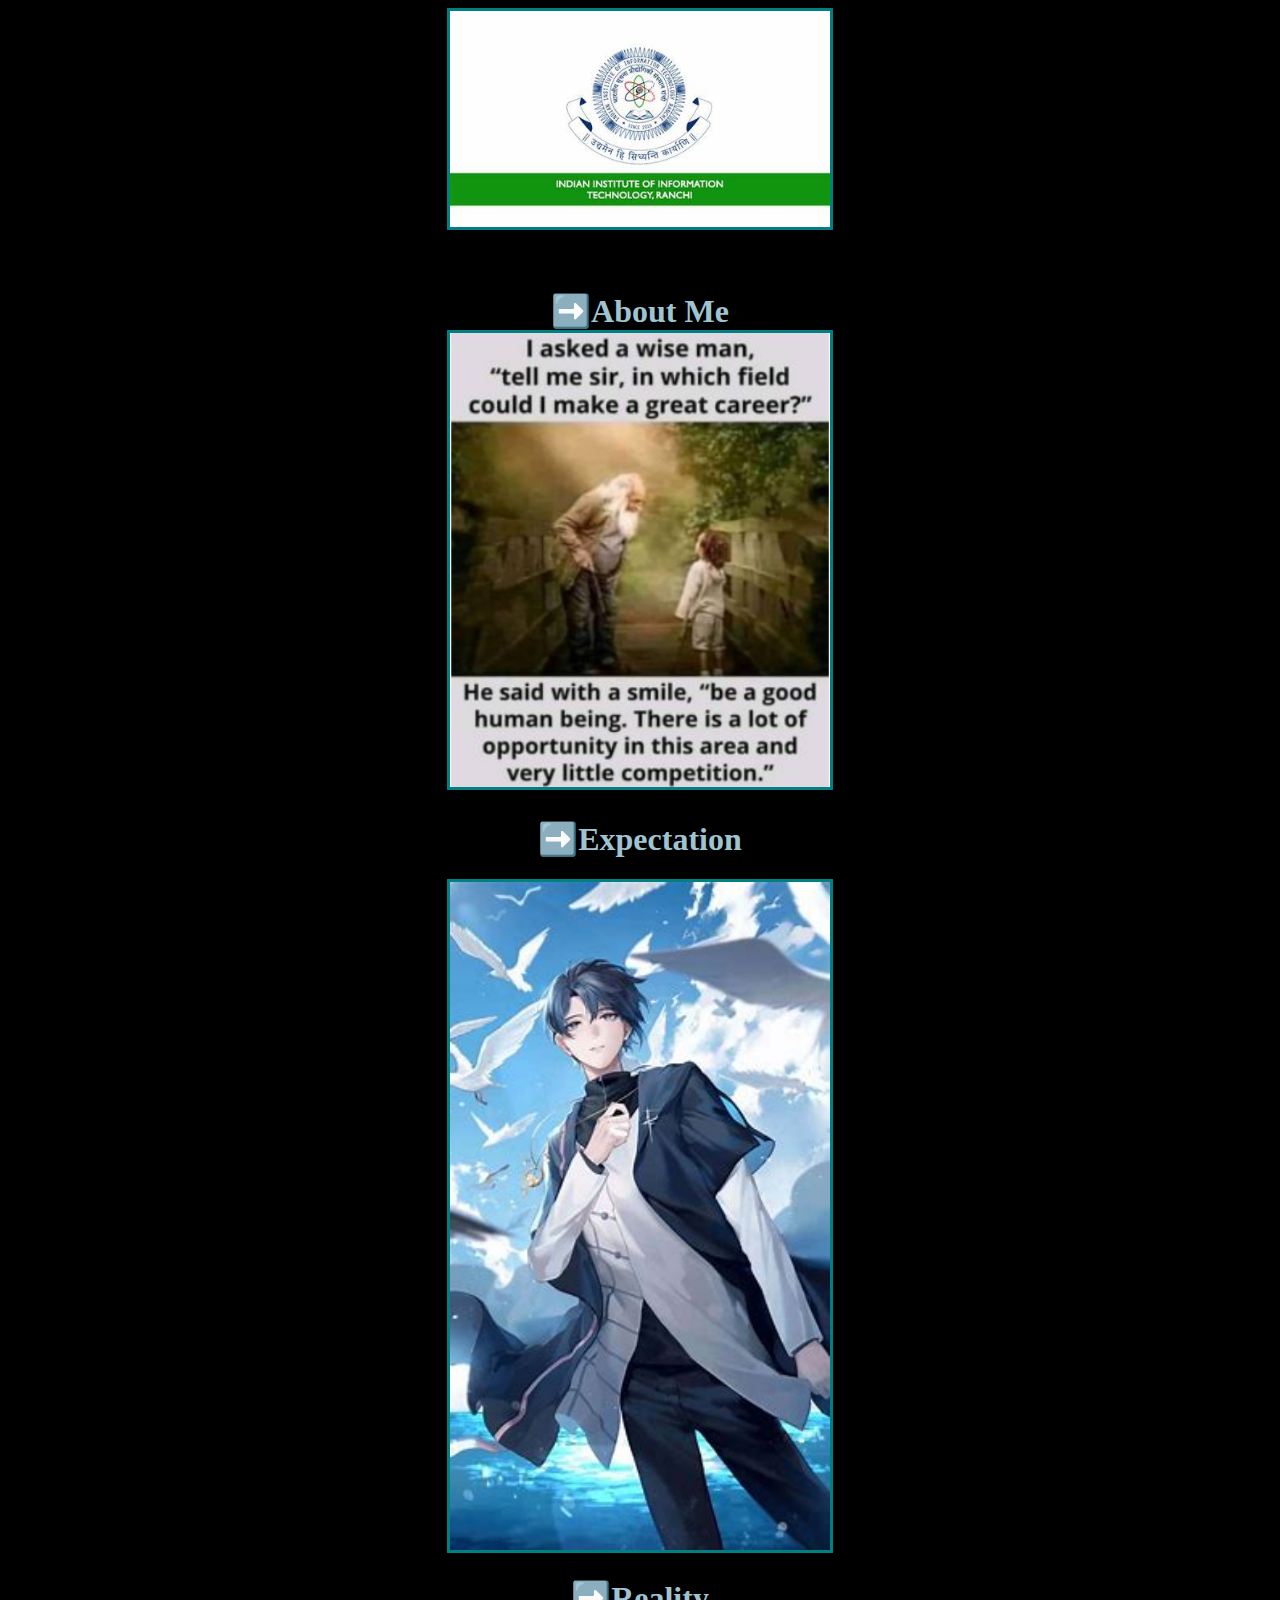
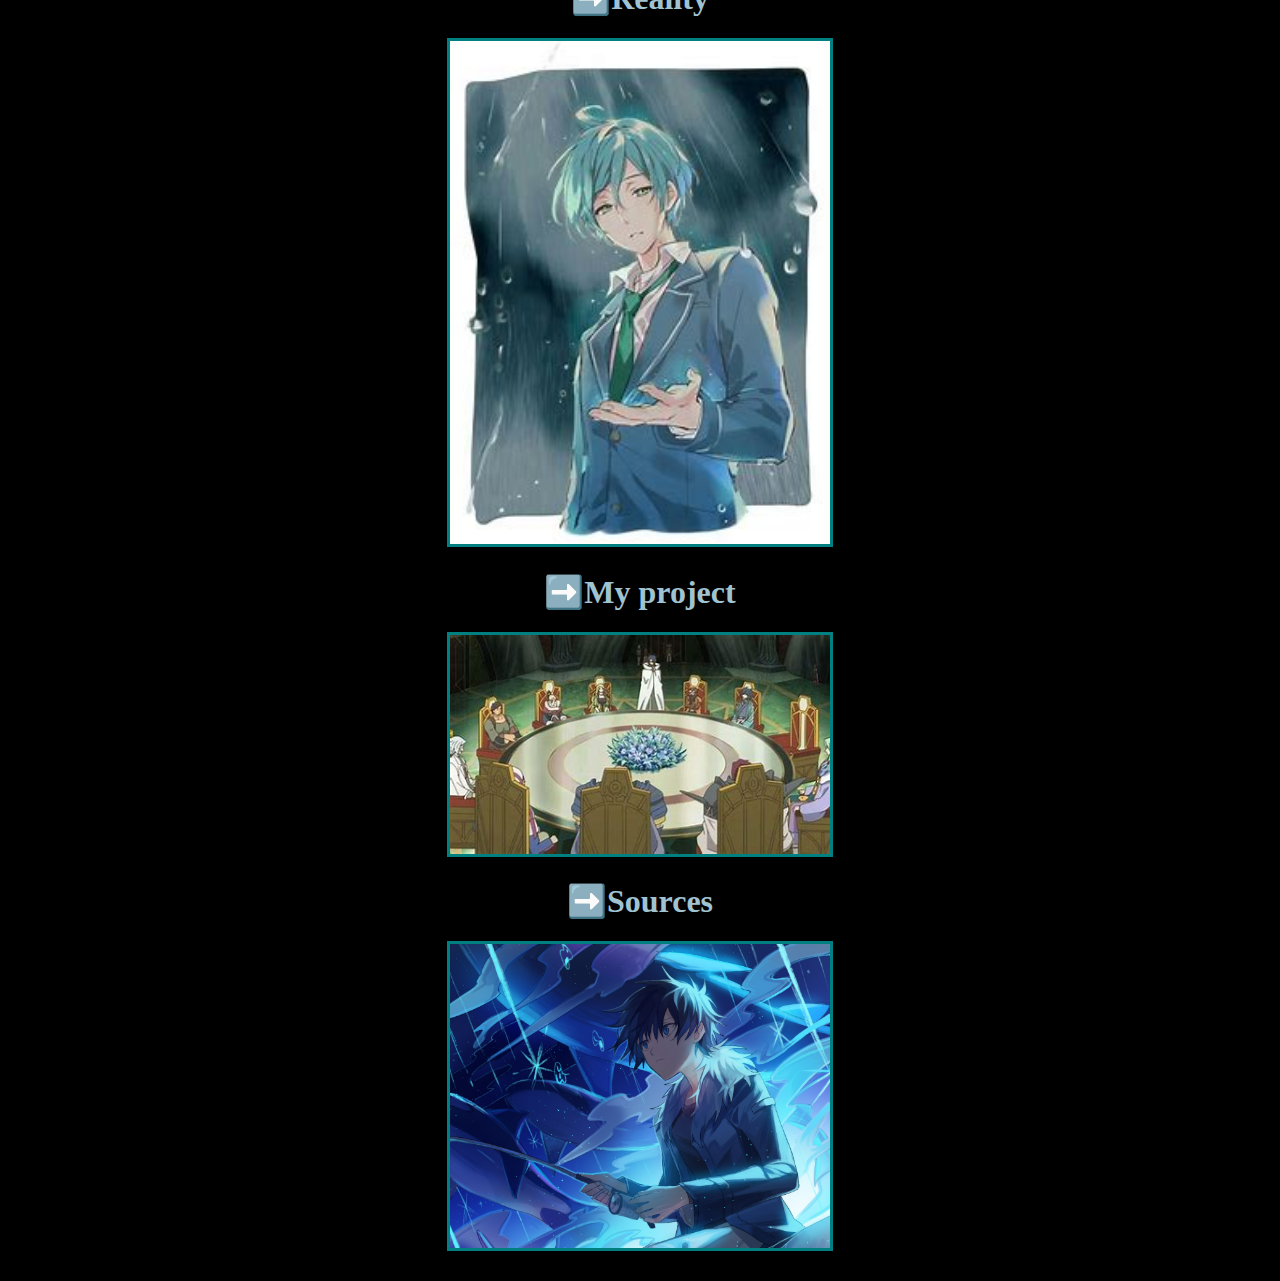
<file: index.html>
<!DOCTYPE html>
<html lang="en">
<head>
    <meta charset="UTF-8">
    <title>sdproject</title>
    <link rel="icon" href="favicon.ico">
    <style>
        body{
            background-color: rgb(0, 0, 0);
        }
        a {
        color: #A0C3D2;}
        a:link {
        text-decoration: none;
        }

        a:visited {
        text-decoration: none;
        }
        img{
            height:33% ;
            width: 30%;
            border: solid;
            border-width: 5%;
            border-color: teal;
        }
        .new{
            height:100% ;
            width: 100%;
        }
    </style>
    
</head>
<body>
    <center>
    <div class="new"><img src="Images/IIIR.jpeg" alt=""></div>
    <h1><br><a href="main.html">➡️About Me</a><br>
    <img src="Images/clamm.png" alt="Clam"><br>
    <h1><a href="expectation.html">➡️Expectation</a><br></h1>
    <img src="Images/OIP.jpeg" alt="Clam"><br>
    <h1><a href="reality.html">➡️Reality</a><br></h1>
    <img src="Images/realit.jpeg" alt="Clam"><br>
    <h1><a href="ztable.html">➡️My project</a><br></h1>
    <img src="Images/table.jpeg" alt="Clam"><br>
<h1><a href="source.html">➡️Sources</a><br></h1>
    <img src="Images\fishing.png" alt="fishing pic"><br>
    Thank you
    </center>
    <!-- <img src=" https://s1.wallpapermaiden.com/image/2020/02/24/anime-boy-spell-magician-cape-smiling-gloves-heterochromia-anime-38013.jpeg " alt="on fire"> -->

    </h1>
</body>
</html>
</file>
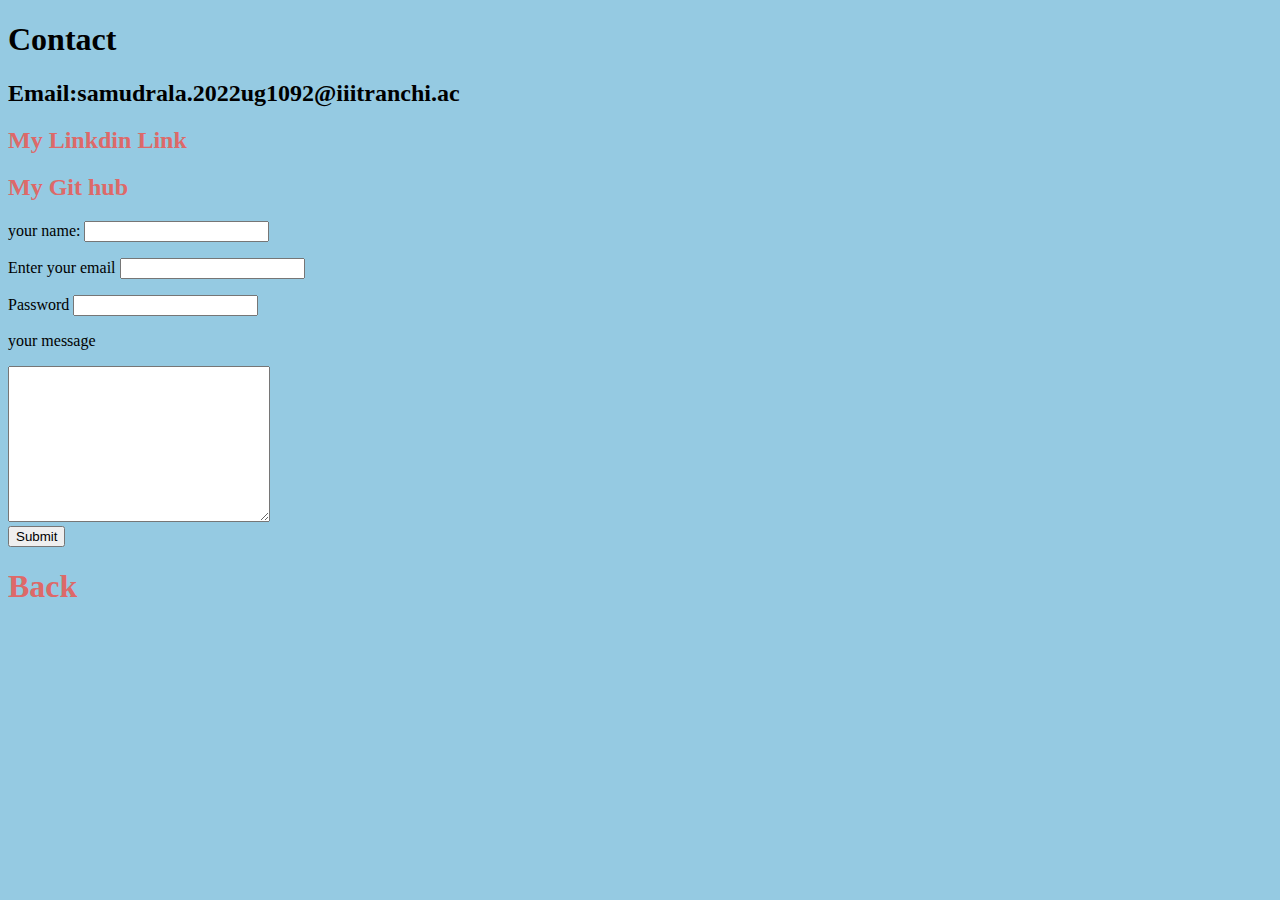
<file: contact.html>
<!DOCTYPE html>
<html lang="en">
<head>
    <meta charset="UTF-8">
    <title>My contact</title>
    <link rel="icon" href="favicon.ico">
    <style>
        img{
                height:33% ;
                width: 30%;
                border: solid;
                border-width: 1%;
            }
            body {background-color: #95cae2;}
            hr {
        width: 10%;
        border-style: none;
       
        border-color: rgb(244, 183, 183);
        border-width: 5px;}
        a {
        color: rgb(221, 105, 105);}
        a:link {
        text-decoration: none;
        }
    
        a:visited {
        text-decoration: none;
        }
        td{
            text-align: center;
            padding: 2%;
            margin: 0;
        }
        table{
            margin: 0%;
            padding: auto;
        }
        a:hover{
          background-color: aliceblue;
        }
        </style>
</head>
<body>
  <h1>Contact</h1> 
    
    <h2>Email:samudrala.2022ug1092@iiitranchi.ac</h2>
    <h2><a href="https://www.linkedin.com/in/kumar-82b824257">My Linkdin Link</a></h2>
    <h2><a href="https://github.com/n0v33n">My Git hub</a></h2>
    <form name="" action="mailto:sdineshnkumar@gmail.com" method="post" enctype="text/plain">
      <p><label>your name:</label>
      <input type="text" value=""></p>
      <p><label>Enter your email</label>
      <input type ="email"></p>
      <p><label>Password</label>
      <input type="password"></p>
      <p><label>your message</label></p>
      <textarea name="" id="" cols="30" rows="10"></textarea><br>
      <input type="submit">
    </form>
    <h1><a href="main.html">Back</a></h1>
</body>
</html>
</file>
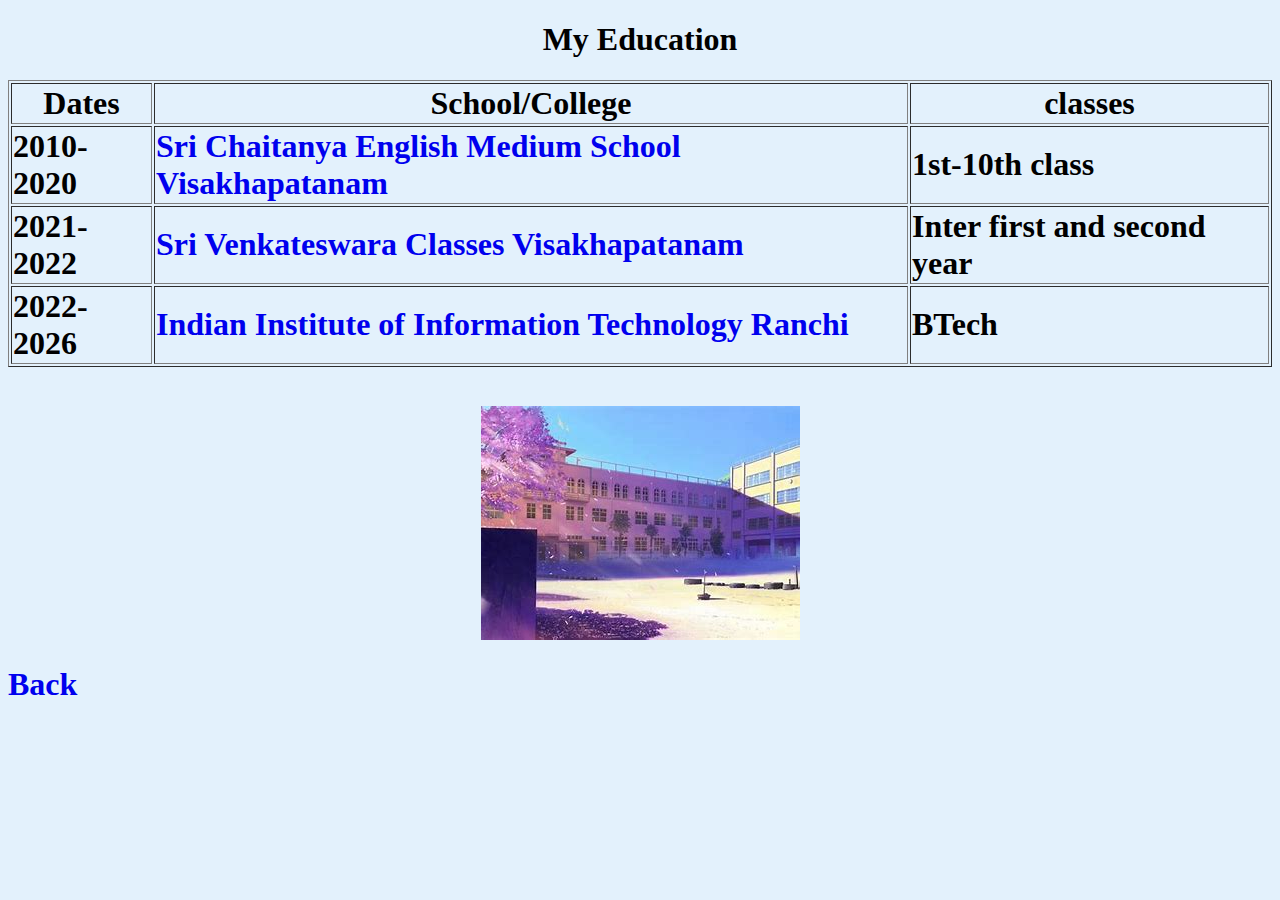
<file: education.html>
<!DOCTYPE html>
<html lang="en">
<head>
    <meta charset="UTF-8">
    <title>My Education</title>
    
    <style>
        body{background-color: #e3f1fc;}
    a {
    color: none;}
    a:link {
    text-decoration: none;
    }

    a:visited {
    text-decoration: none;
    }


    </style>
</head>
<body>
    <center>
 <h1><strong>My Education</strong></h1>
   <h1> <table border="1">
        <thead>
            <tr>
                <th>Dates</th>
                <th>School/College</th>
                <th>classes</th>
            </tr>
        </thead>
        <tbody>
            <tr>
                <td>2010-2020</td>
                <td><a href="https://www.indiastudychannel.com/schools/58456-sri-chaitanya-techno-school-nad-nad-visakhapatnam"> Sri Chaitanya English Medium School Visakhapatanam</a></td>
                <td>1st-10th class</td>
            </tr>
            <tr>
                <td>2021-2022</td>
                <td> <a href="https://business.google.com/website/sri-venkateswara-classes">Sri Venkateswara Classes Visakhapatanam</a></td>
                <td>Inter first and second year</td>
            </tr>
            <tr>
                <td>2022-2026</td>
                <td><a href="https://iiitranchi.ac.in/">Indian Institute of Information Technology Ranchi</a></td>
                <td>BTech</td>
            </tr>
        </tbody>
    </table>   </h1><br>
    <img src="Images/school.jpeg" alt="schooool">
</center>

<h1><a href="main.html">Back</a></h1>
   
</body>

</html>
</file>
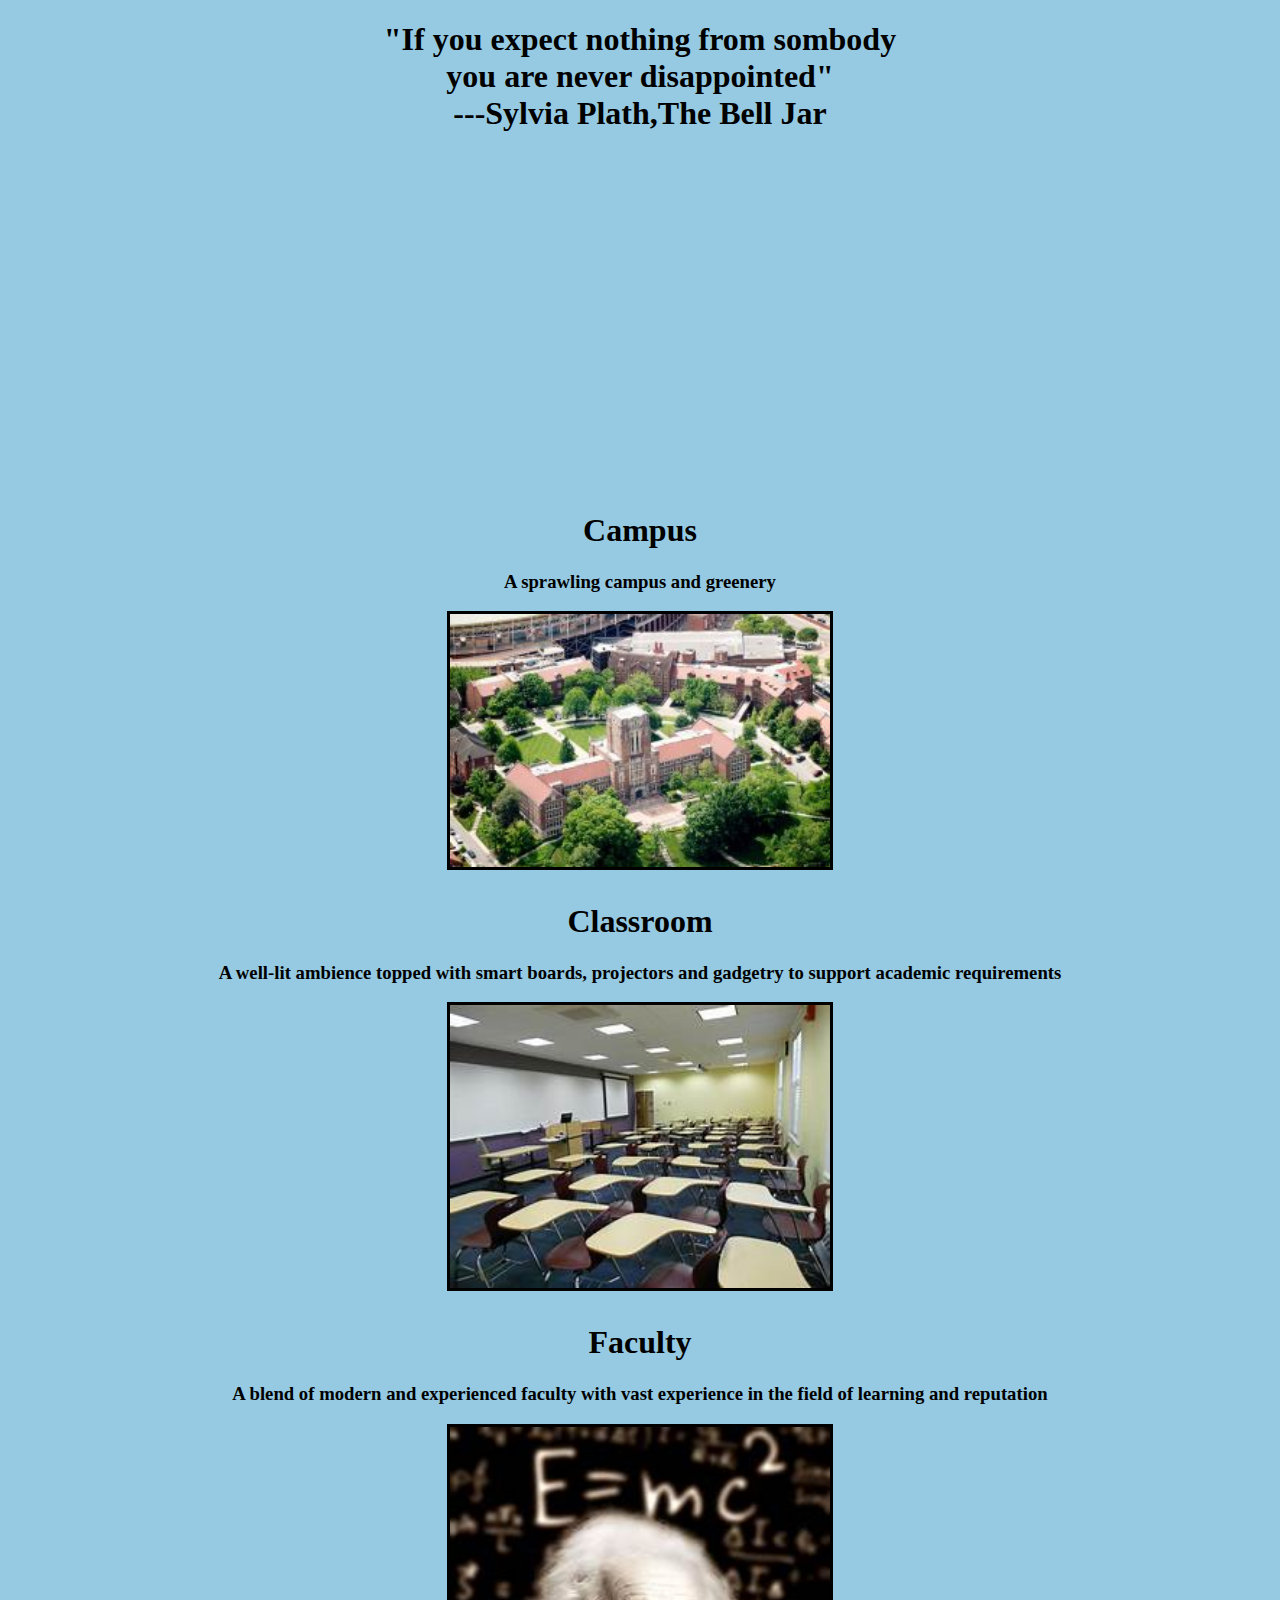
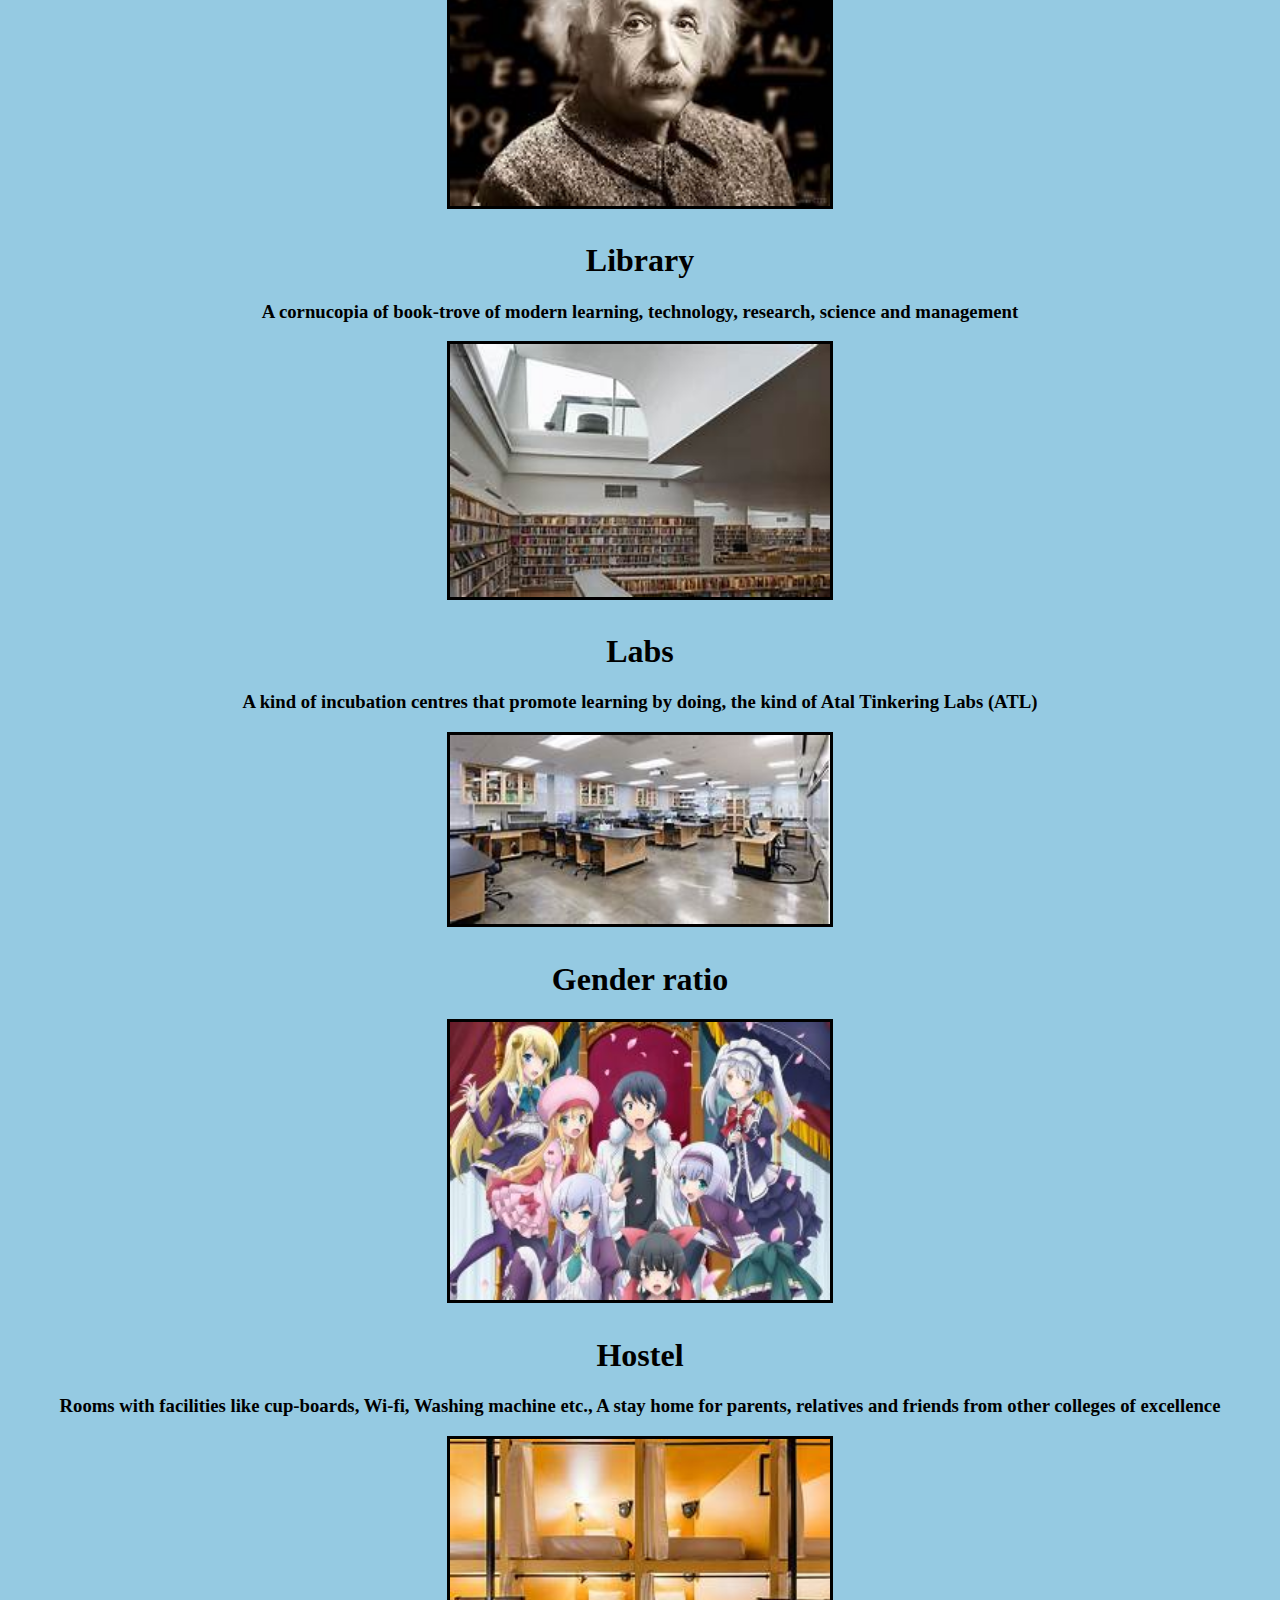
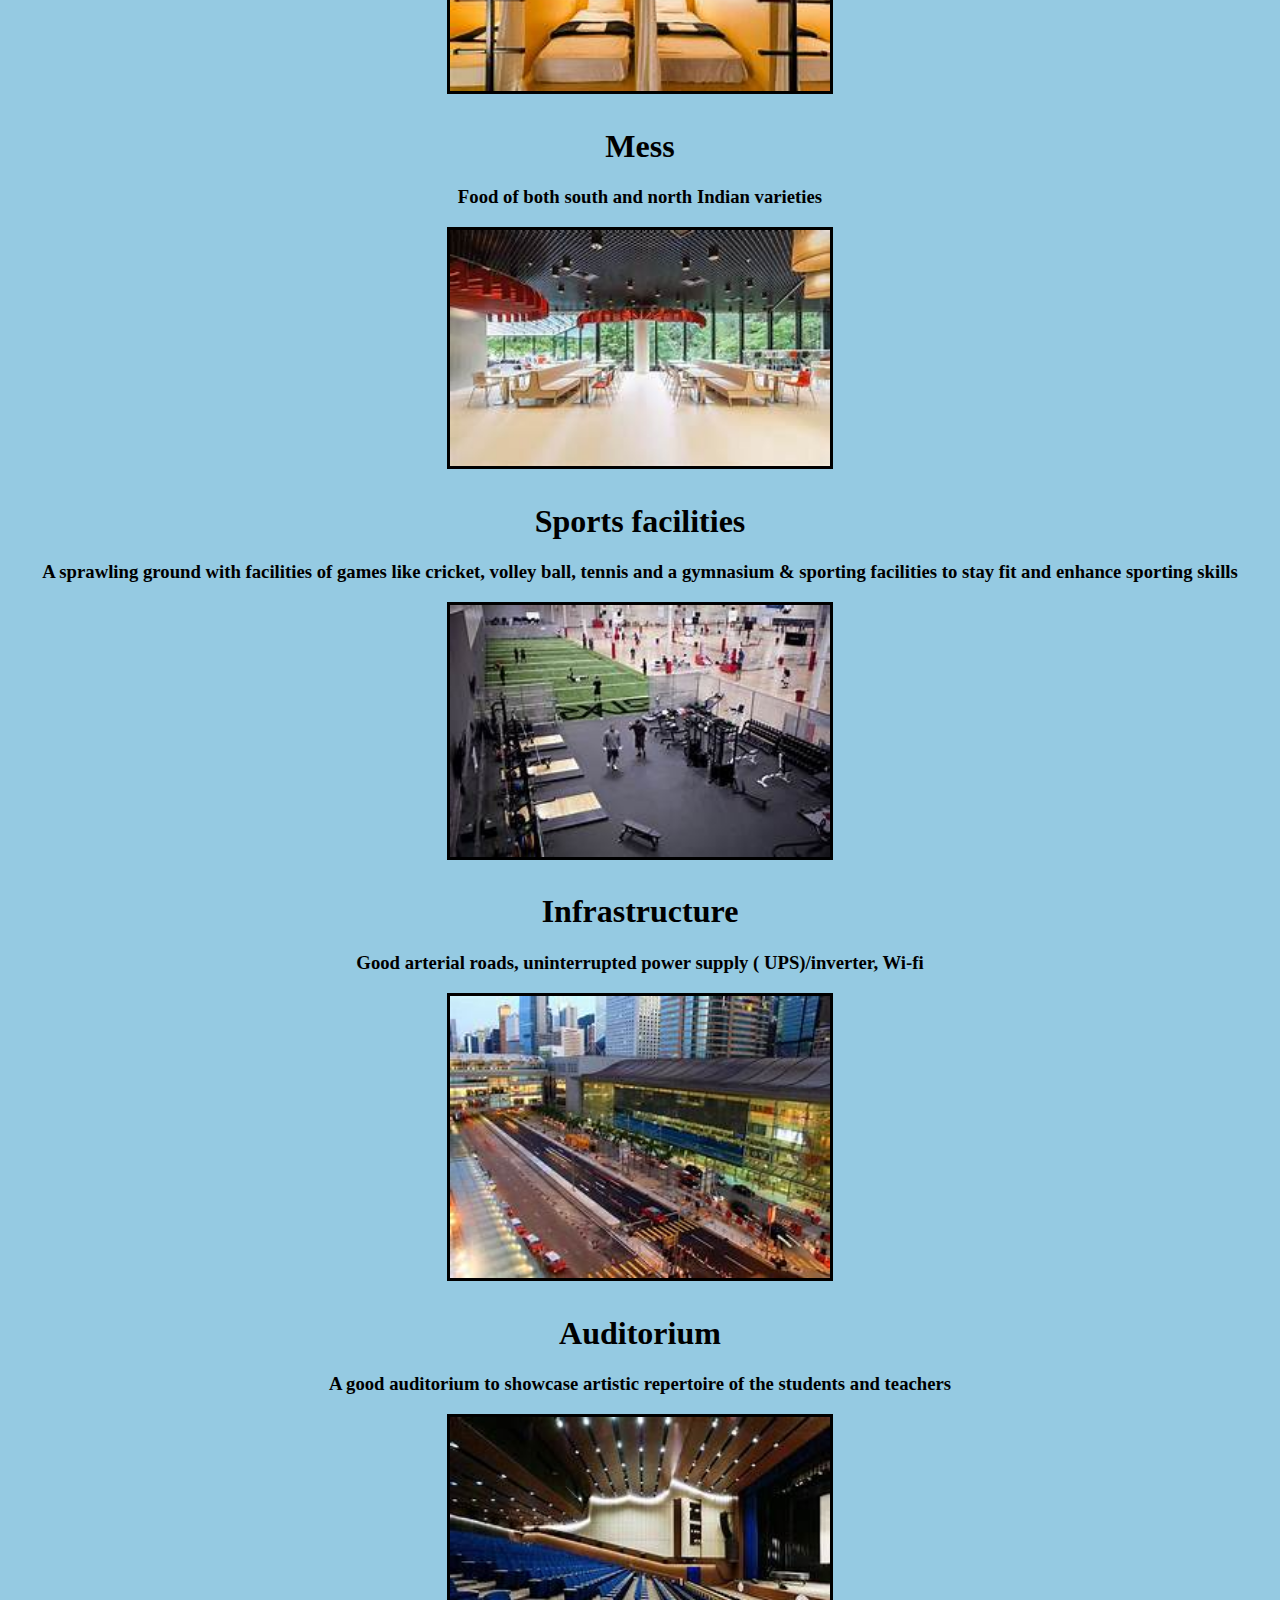
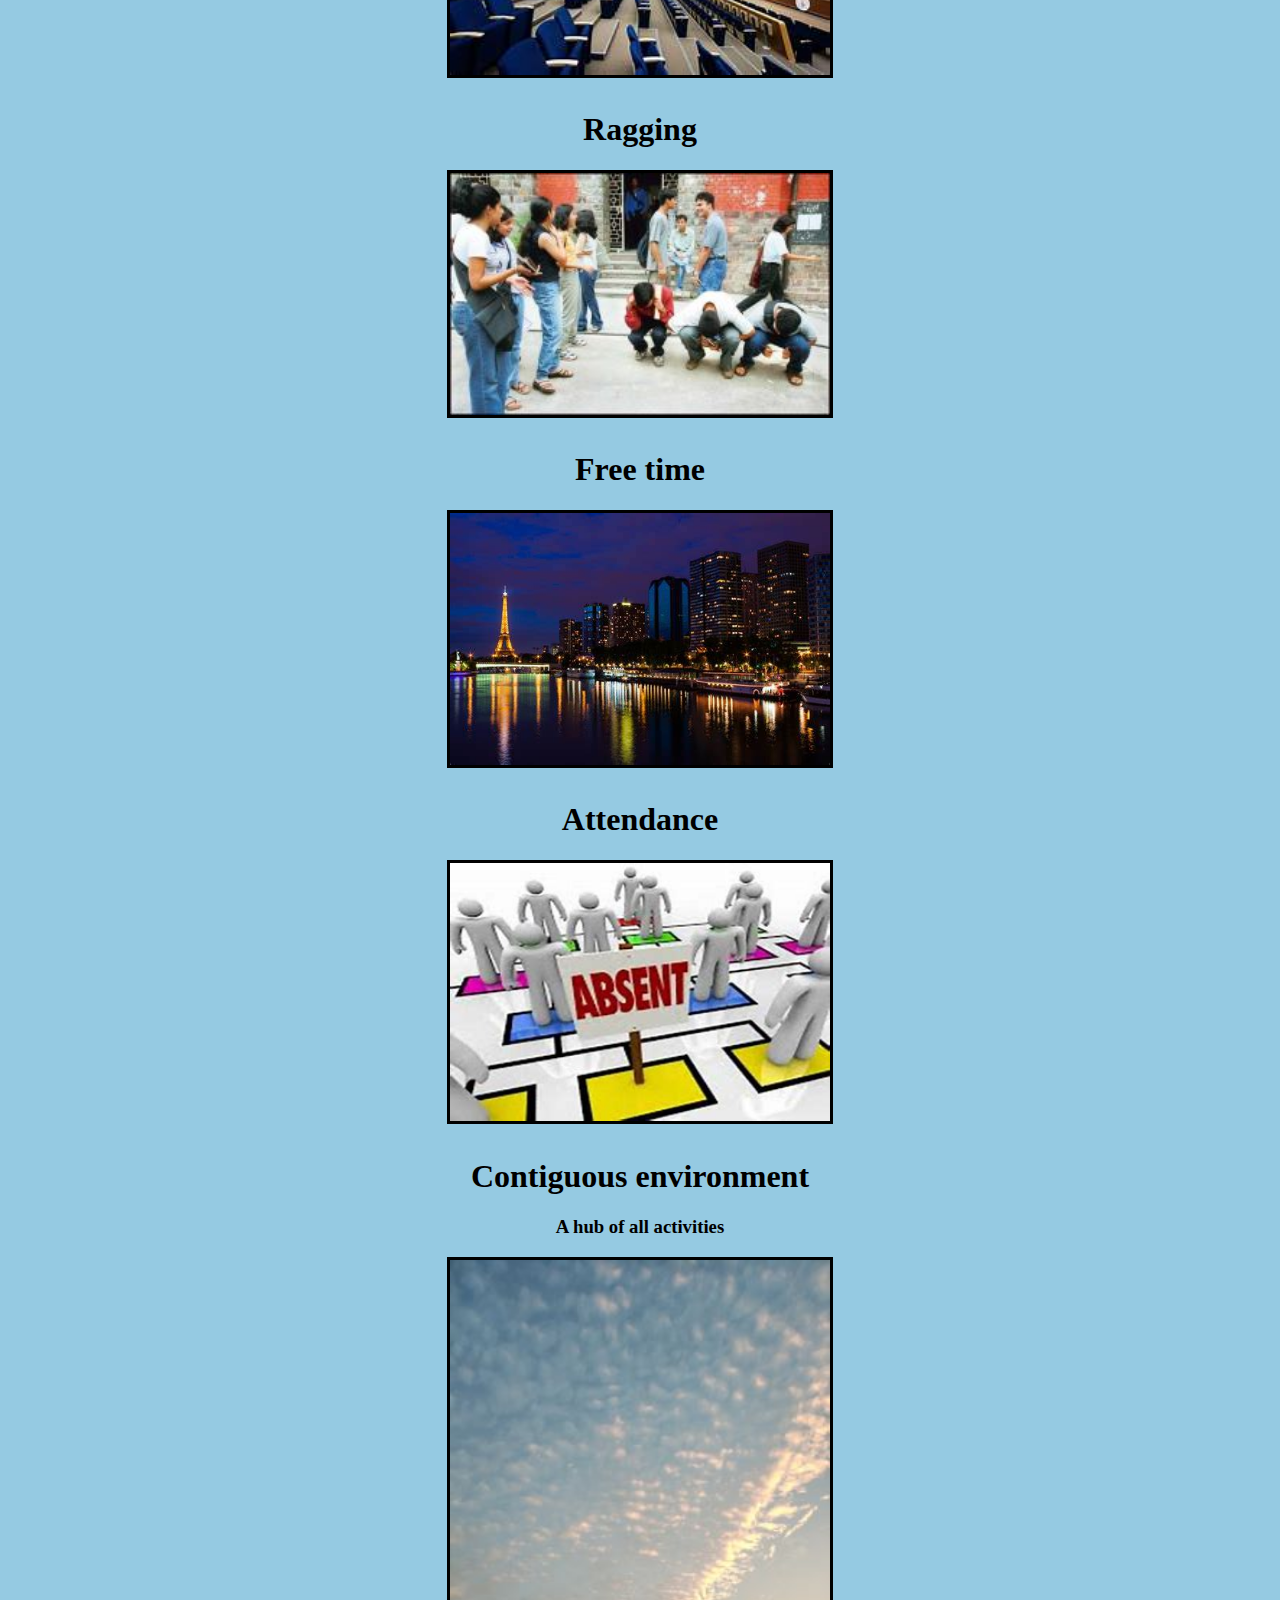
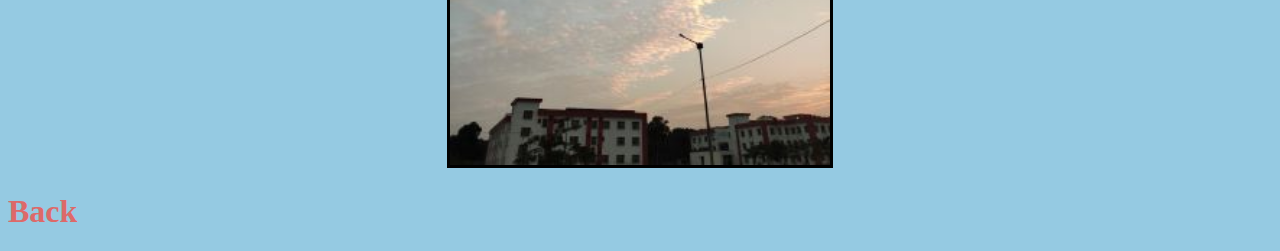
<file: expectation.html>
<!DOCTYPE html>
<html lang="en">
<head>
    <meta charset="UTF-8">
    <title>Expectation</title>
    <!-- <link rel="stylesheet" href="css\style.css"> -->
    <link rel="icon" href="favicon.ico">
    <style>
        img{
            height:33% ;
            width: 30%;
            border: solid;
            border-width: 1%;
        }
        body {background-color: #95cae2;}
hr {
    width: 10%;
    border-style: none;
   
    border-color: rgb(244, 183, 183);
    border-width: 5px;}
    a {
    color: rgb(221, 105, 105);}
    a:link {
    text-decoration: none;
    }

    a:visited {
    text-decoration: none;
    }
    td{
        text-align: center;
        padding: 2%;
        margin: 0;
    }
    table{
        margin: 0%;
        padding: auto;
    }
    </style>
</head>
<body>
    <center>
        
    <h1>"If you expect nothing from sombody<br>
        you are never <strong>disappointed</strong>"<br>
        ---Sylvia Plath,The Bell Jar</h1><br>
        <iframe width="560" height="315" src="https://www.youtube.com/embed/qQhJAWtjRIQ" title="YouTube video player" frameborder="0" allow="accelerometer; autoplay; clipboard-write; encrypted-media; gyroscope; picture-in-picture; web-share" allowfullscreen></iframe>
        <h1>Campus</h1>
        <h3>A sprawling campus and greenery </h3>
       
        <img src="Images/expcampus1.jpg" alt="Campus">
        <hr>
        <h1>Classroom </h1>
        <h3> A well-lit ambience topped with smart 
        boards, projectors and gadgetry to 
        support academic requirements</h3>
        <img src="Images/class.jpeg" alt="Classroom">
        <hr>
            
        <h1>Faculty</h1>
        <h3>A blend of modern and experienced 
        faculty with vast experience in the 
        field of learning and reputation </h3>
        <img src="Images/fal.jpeg" alt="fal">
        <hr>
            
        <h1> Library</h1>
        <h3> A cornucopia of book-trove of modern 
        learning, technology, research, science 
        and management  </h3>
        
        <img src="Images/lib.jpeg" alt="lib"> 
        <hr>
       <h1> Labs </h1>
        <h3>A kind of incubation centres that 
        promote learning by doing, the kind of 
        Atal Tinkering Labs (ATL) </h3>
        <img src="Images/lab.jpeg" alt="lab">
        <hr> 
        <h1>Gender ratio</h1> 
        <img src="Images/gender1.jpg" alt="gen"> 
        
        <hr>
        <h1>Hostel</h1>
        <h3>    Rooms with facilities like cup-boards, 
        Wi-fi, Washing machine etc., A stay 
        home for parents, relatives and friends 
        from other colleges of excellence</h3>
        
        <img src="Images/hostel.jpeg" alt="hos"> 
        <hr>
        <h1> Mess</h1>
        <h3>   Food of both south and north Indian 
        varieties  </h3>
        <img src="Images/mess.jpeg" alt="mess">
        <hr> 
        <h1> Sports facilities</h1>
        <h3>   A sprawling ground with facilities of 
        games like cricket, volley ball, tennis 
        and a gymnasium & sporting facilities 
        to stay fit and enhance sporting skills</h3>
        <img src="Images/sports.jpeg" alt="sp"> 
        <hr>
        <h1>Infrastructure</h1> 
        <h3> Good arterial roads, uninterrupted 
        power supply ( UPS)/inverter, Wi-fi</h3>
        <img src="Images/infa.jpeg" alt="in"> 
        <hr>
        <h1>Auditorium</h1>
        <h3>  A good auditorium to showcase 
        artistic repertoire of the students and 
        teachers </h3>
        <img src="Images/audit.jpeg" alt="auditorium"> 
        <hr>
        <h1>Ragging</h1>
        <h3>  </h3>
        <img src="Images/Res.jpg" alt="r"> 
        <hr>
        <h1>Free time</h1>
        <h3>  </h3>
        <img src="Images/freetime.jpeg" alt="f"> 
        <hr>
        <h1>Attendance</h1>
        <h3>  </h3>
        <img src="Images/ratt.jpeg" alt="a"> 
        <hr>

        <h1> Contiguous 
        environment </h1>
        <h3> A hub of all activities</h3>
        <img src="Images/wh1.jpg" alt="wh"> 
     </center>
     <h1><a href="index.html">Back</a></h1>
    </body>
</html>
</file>
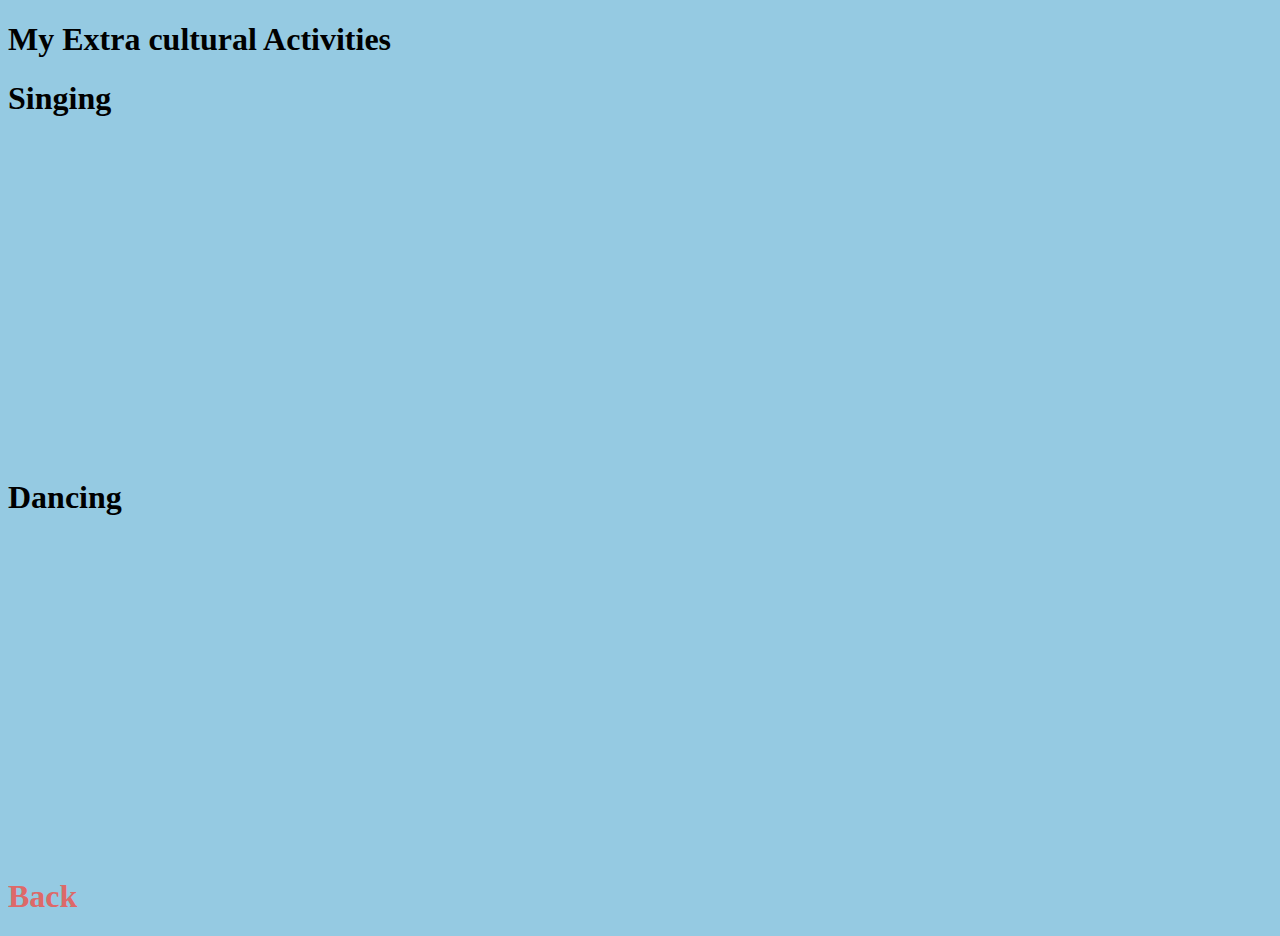
<file: extracoculturalactivities.html>
<!DOCTYPE html>
<html lang="en">
<head>
    <meta charset="UTF-8">
    <title>My Extra Cocultural Activities</title>
    <link rel="icon" href="favicon.ico">
    <style>
        img{
                height:33% ;
                width: 30%;
                border: solid;
                border-width: 1%;
            }
            body {background-color: #95cae2;}
            hr {
        width: 10%;
        border-style: none;
       
        border-color: rgb(244, 183, 183);
        border-width: 5px;}
        a {
        color: rgb(221, 105, 105);}
        a:link {
        text-decoration: none;
        }
    
        a:visited {
        text-decoration: none;
        }
        td{
            text-align: center;
            padding: 2%;
            margin: 0;
        }
        table{
            margin: 0%;
            padding: auto;
        }
        </style>
</head>
<body>
    
    
        <h1>My Extra cultural Activities</h1>
        <h1><strong>Singing</strong></h1>
        <iframe width="560" height="315" src="https://www.youtube.com/embed/MCjfix_qTJ8" title="YouTube video player" frameborder="0" allow="accelerometer; autoplay; clipboard-write; encrypted-media; gyroscope; picture-in-picture; web-share" allowfullscreen></iframe><br>
        
        <h1><strong>Dancing</strong></a></em></h1>
        <iframe width="560" height="315" src="https://www.youtube.com/embed/pyYa9KUNhEo" title="YouTube video player" frameborder="0" allow="accelerometer; autoplay; clipboard-write; encrypted-media; gyroscope; picture-in-picture; web-share" allowfullscreen></iframe>    
        
    
    <h1><a href="main.html">Back</a></h1>
</body>
</html>
</file>
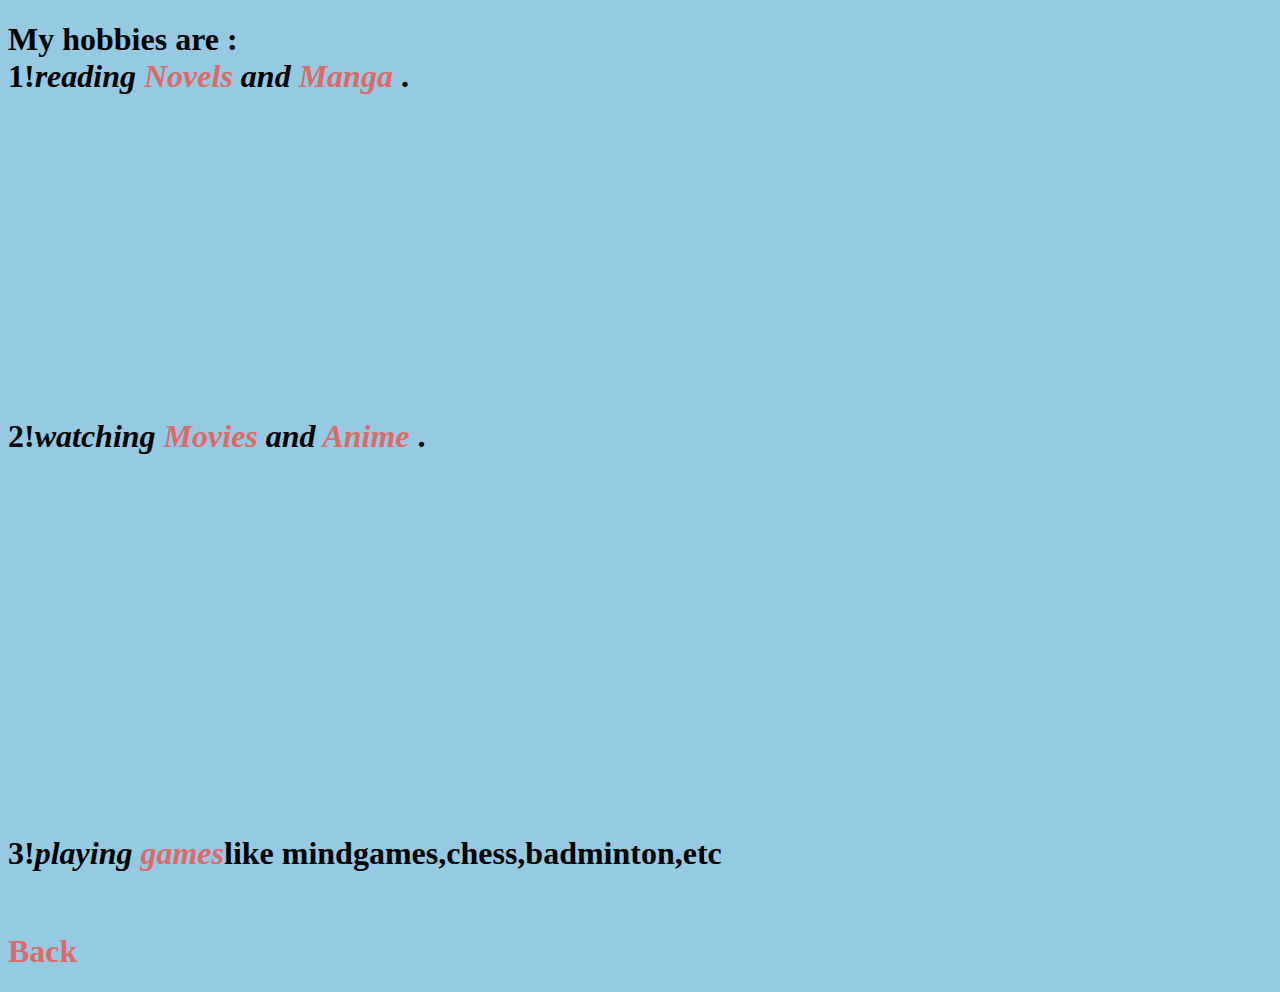
<file: hobbies.html>
<!DOCTYPE html>
<html lang="en">
<head>
    <meta charset="UTF-8">
    <title>My hobbies</title>
    <link rel="icon" href="favicon.ico">
    <style>
        img{
                height:33% ;
                width: 30%;
                border: solid;
                border-width: 1%;
            }
            body {background-color: #95cae2;}
            hr {
        width: 10%;
        border-style: none;
       
        border-color: rgb(244, 183, 183);
        border-width: 5px;}
        a {
        color: rgb(221, 105, 105);}
        a:link {
        text-decoration: none;
        }
    
        a:visited {
        text-decoration: none;
        }
        td{
            text-align: center;
            padding: 2%;
            margin: 0;
        }
        table{
            margin: 0%;
            padding: auto;
        }
        </style>
</head>
<body>
    <h1><strong>My hobbies are :</strong><br>
    1!<em>reading <a href="https://en.wikipedia.org/wiki/Novel"> Novels</a> and <a href="https://en.wikipedia.org/wiki/Manga">Manga</a> </em>.<br>
    <iframe width="560" height="315" src="https://www.youtube.com/embed/_buNBng0aX4" title="YouTube video player" frameborder="0" allow="accelerometer; autoplay; clipboard-write; encrypted-media; gyroscope; picture-in-picture; web-share" allowfullscreen></iframe>
    <br>2!<em>watching <a href="https://en.wikipedia.org/wiki/Movies">Movies</a> and <a href="https://en.wikipedia.org/wiki/Anime">Anime</a> </em>.</h1><br>
    <iframe width="560" height="315" src="https://www.youtube.com/embed/zQGQLEE1nQs" title="YouTube video player" frameborder="0" allow="accelerometer; autoplay; clipboard-write; encrypted-media; gyroscope; picture-in-picture; web-share" allowfullscreen></iframe>
    <br><h1>3!<em>playing <a href="https://en.wikipedia.org/wiki/games">games</a></em>like mindgames,chess,badminton,etc<br></body></h1><br>
    
    <h1><a href="main.html">Back</a></h1>
</body>
</html>
</file>
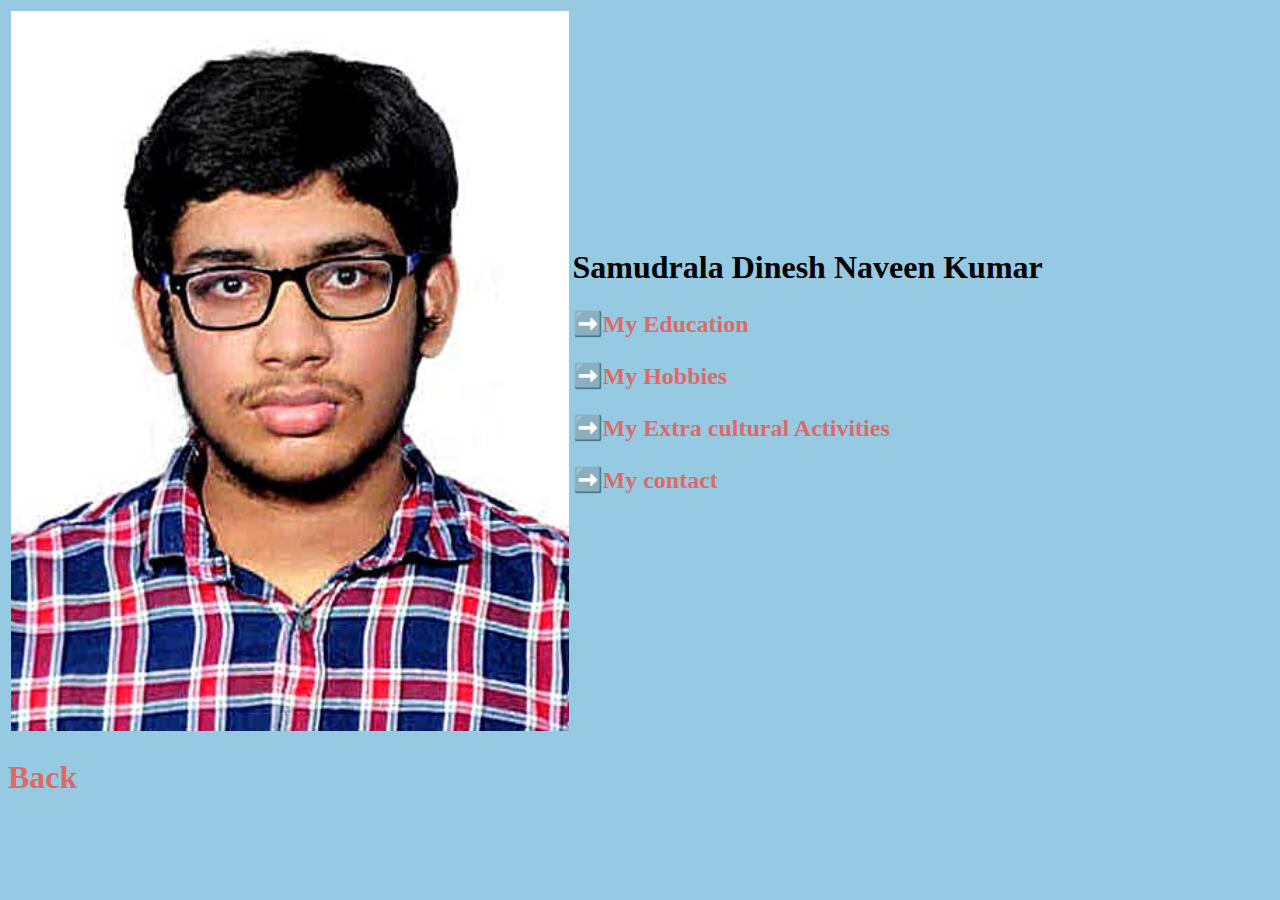
<file: main.html>
<!DOCTYPE html>
<html lang="en">
<head>
    <meta charset="UTF-8">
    <title>Naveen's site</title>
    
    <link rel="icon" href="favicon.ico">
    <style>
        img {height: 720px;}
        
   
            body {background-color: #95cae2;}
            hr {
        width: 10%;
        border-style: none;
       
        border-color: rgb(244, 183, 183);
        border-width: 5px;}
        a {
        color: rgb(221, 105, 105);}
        a:link {
        text-decoration: none;
        }
    
        a:visited {
        text-decoration: none;
        }
        a:hover{
background-color: azure;
        }
        
      
    </style>

</head>
<body >
    <table cell spacing="20">
     <tr>
        <td>
            
            <img src="Images/sdnk.jpg"alt="my profie pic">
        </td>
        <td>
            <h1>Samudrala Dinesh Naveen Kumar</h1>
            <h2><p><a href="education.html">➡️My Education</a></p></h2>
            <h2><p><a href="hobbies.html">➡️My Hobbies</a></p></h2>  
            <h2><p><a href="extracoculturalactivities.html">➡️My Extra cultural Activities</a></p></h2>               
            <h2><p><a href="contact.html">➡️My contact</a></p></h2>
        </td>
     </tr>
    </table>
    <h1><a href="index.html">Back</a></h1>
</body>
</html>
</file>
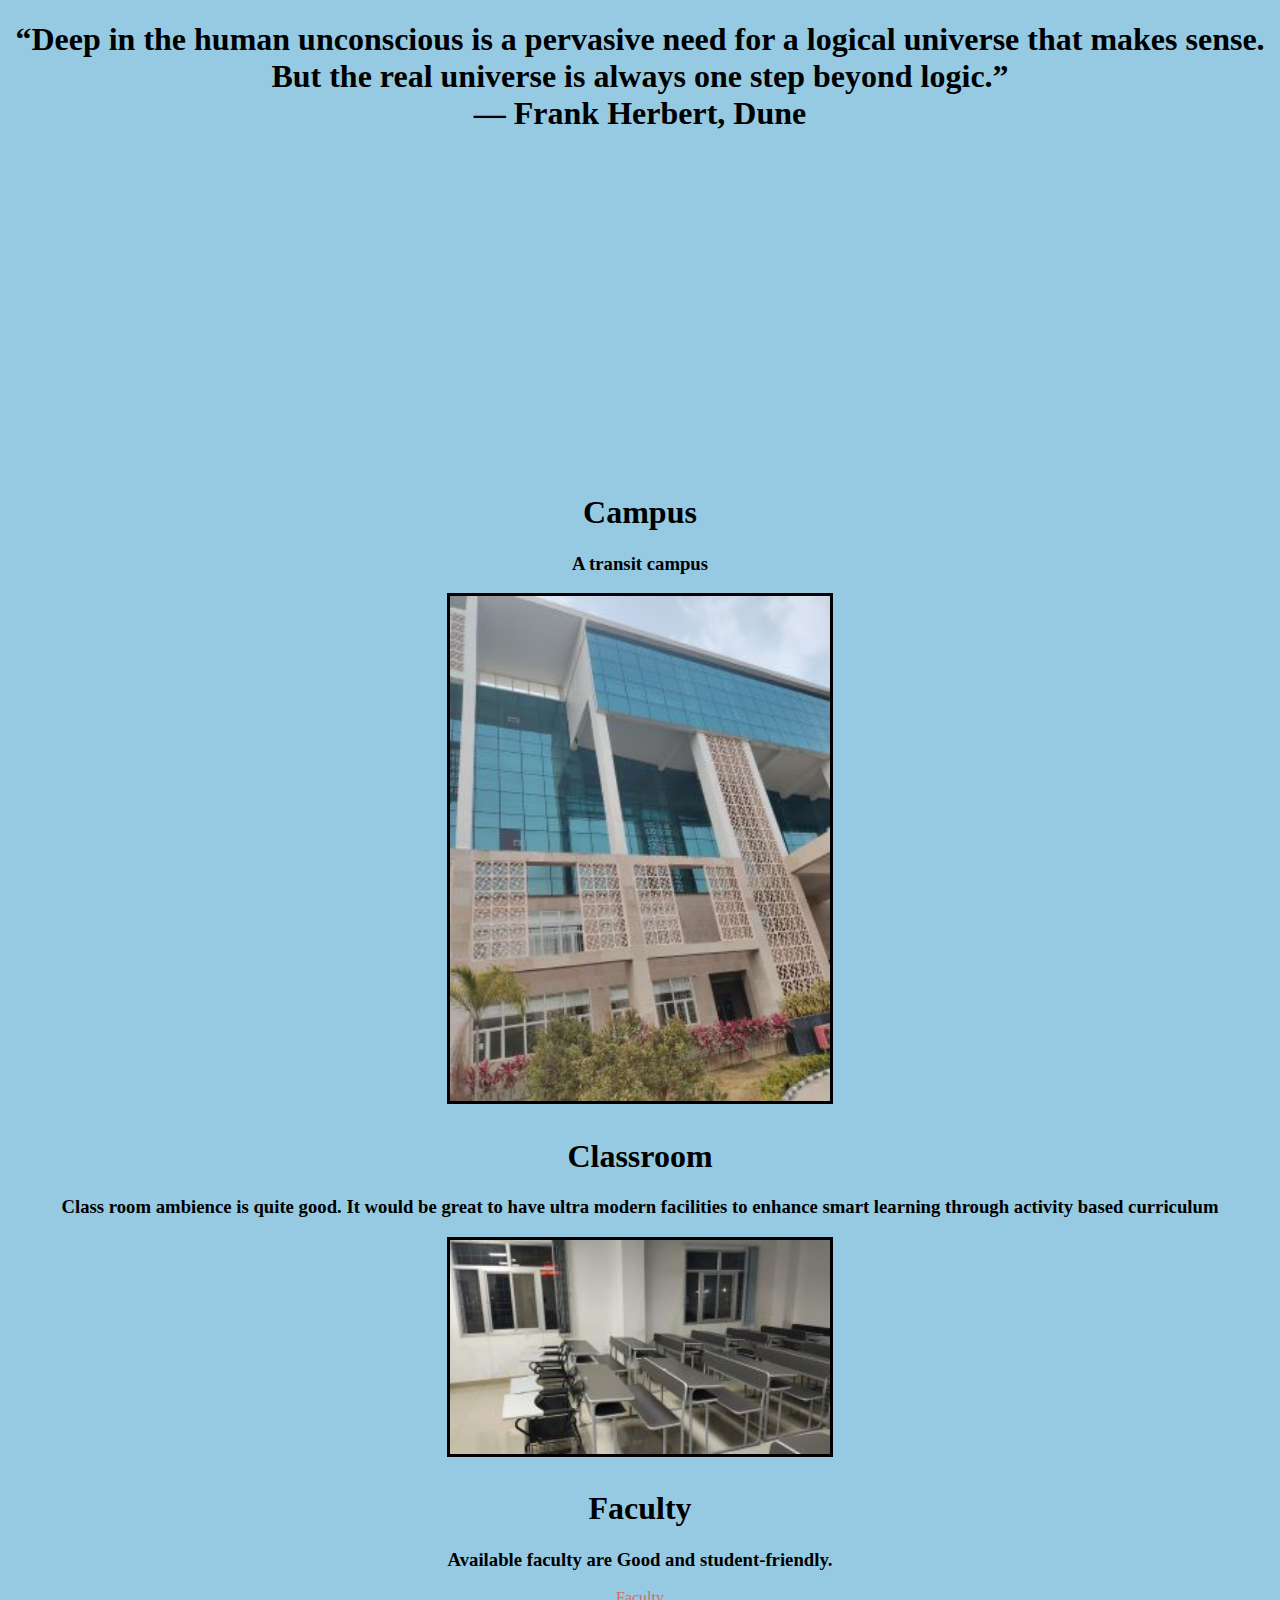
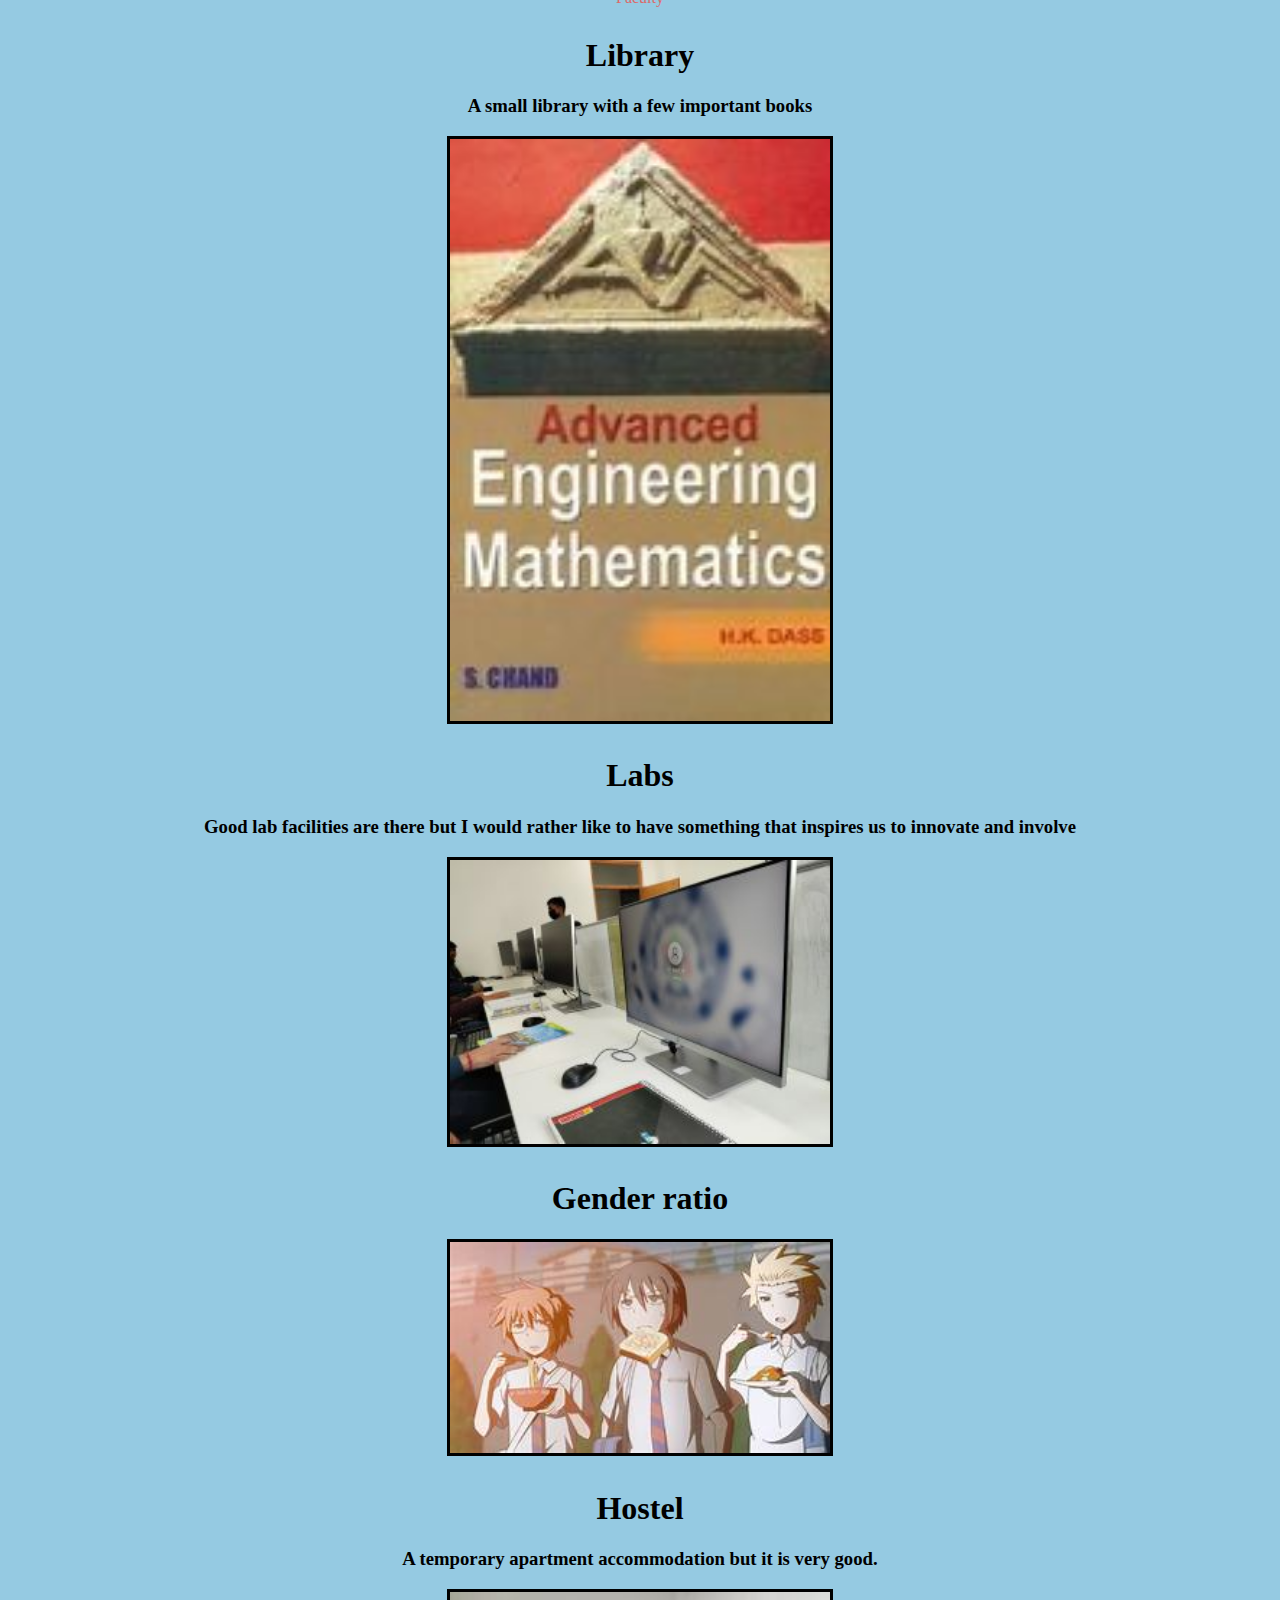
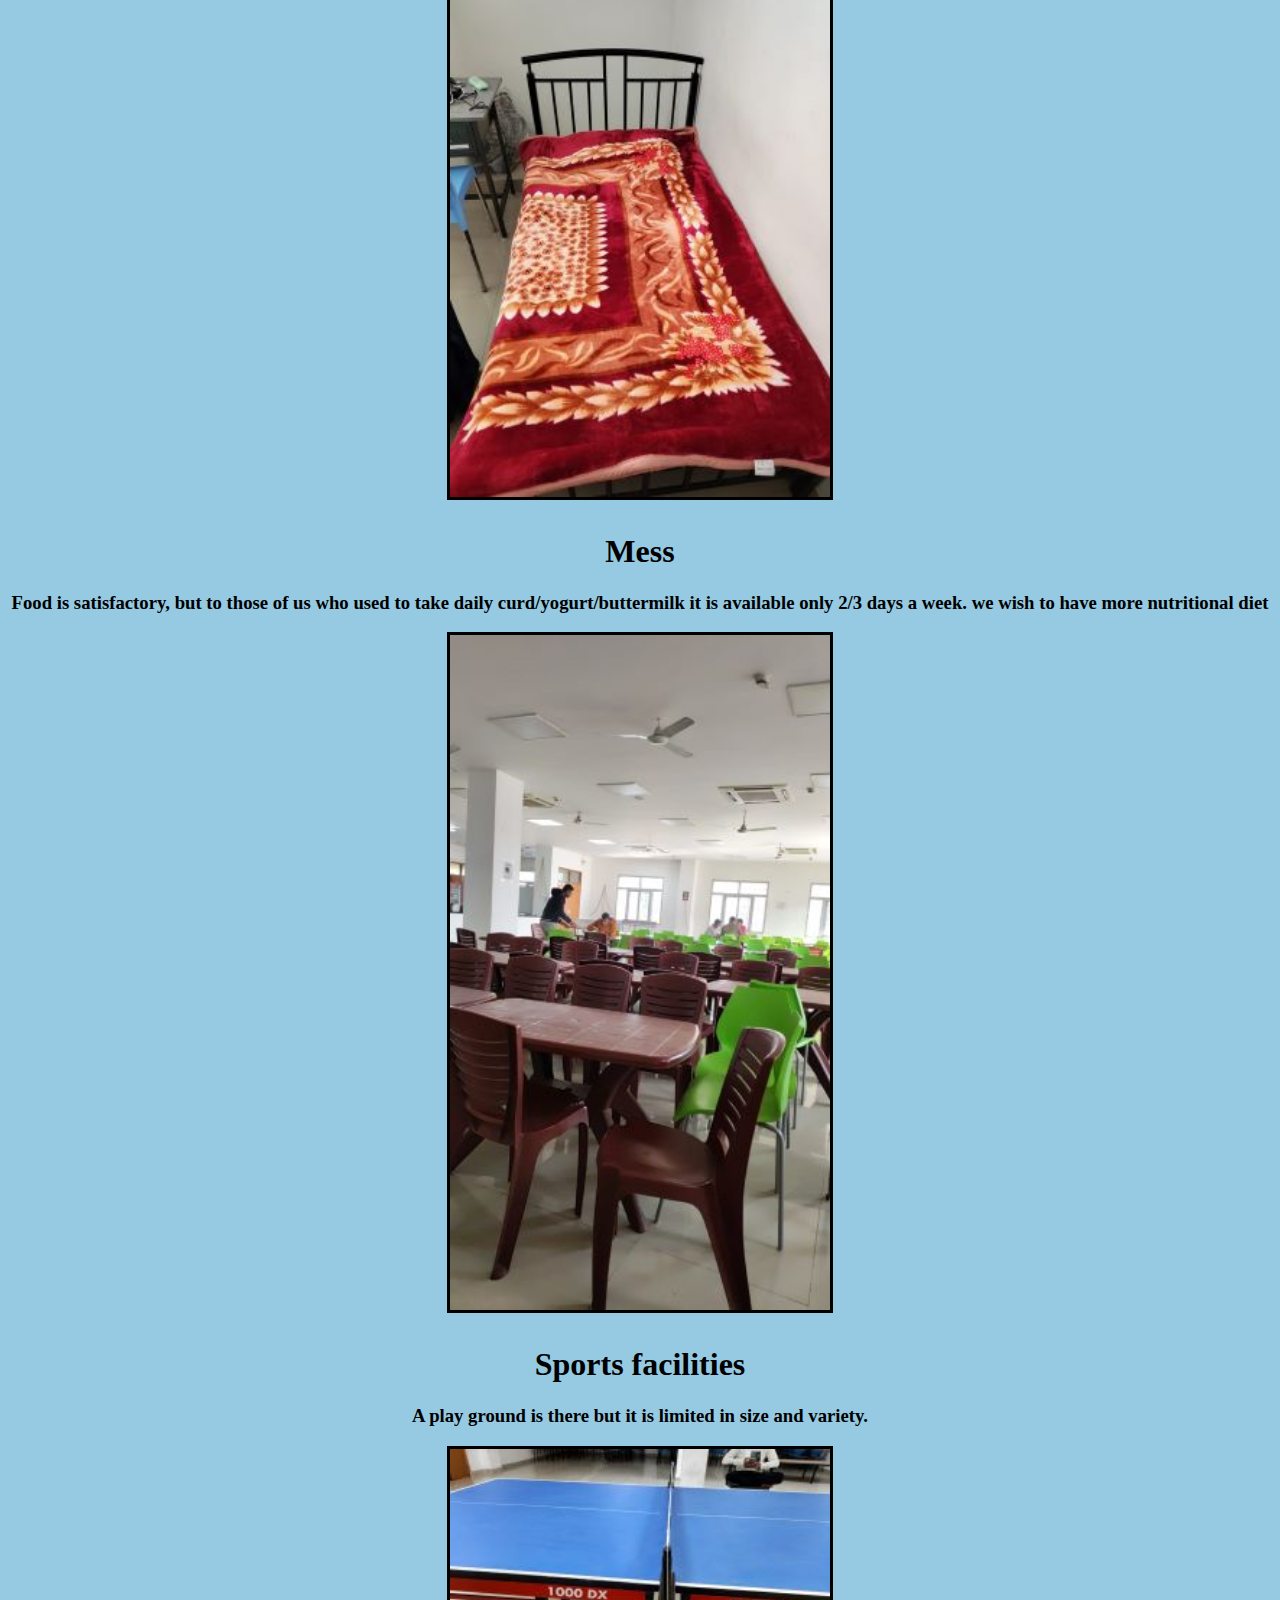
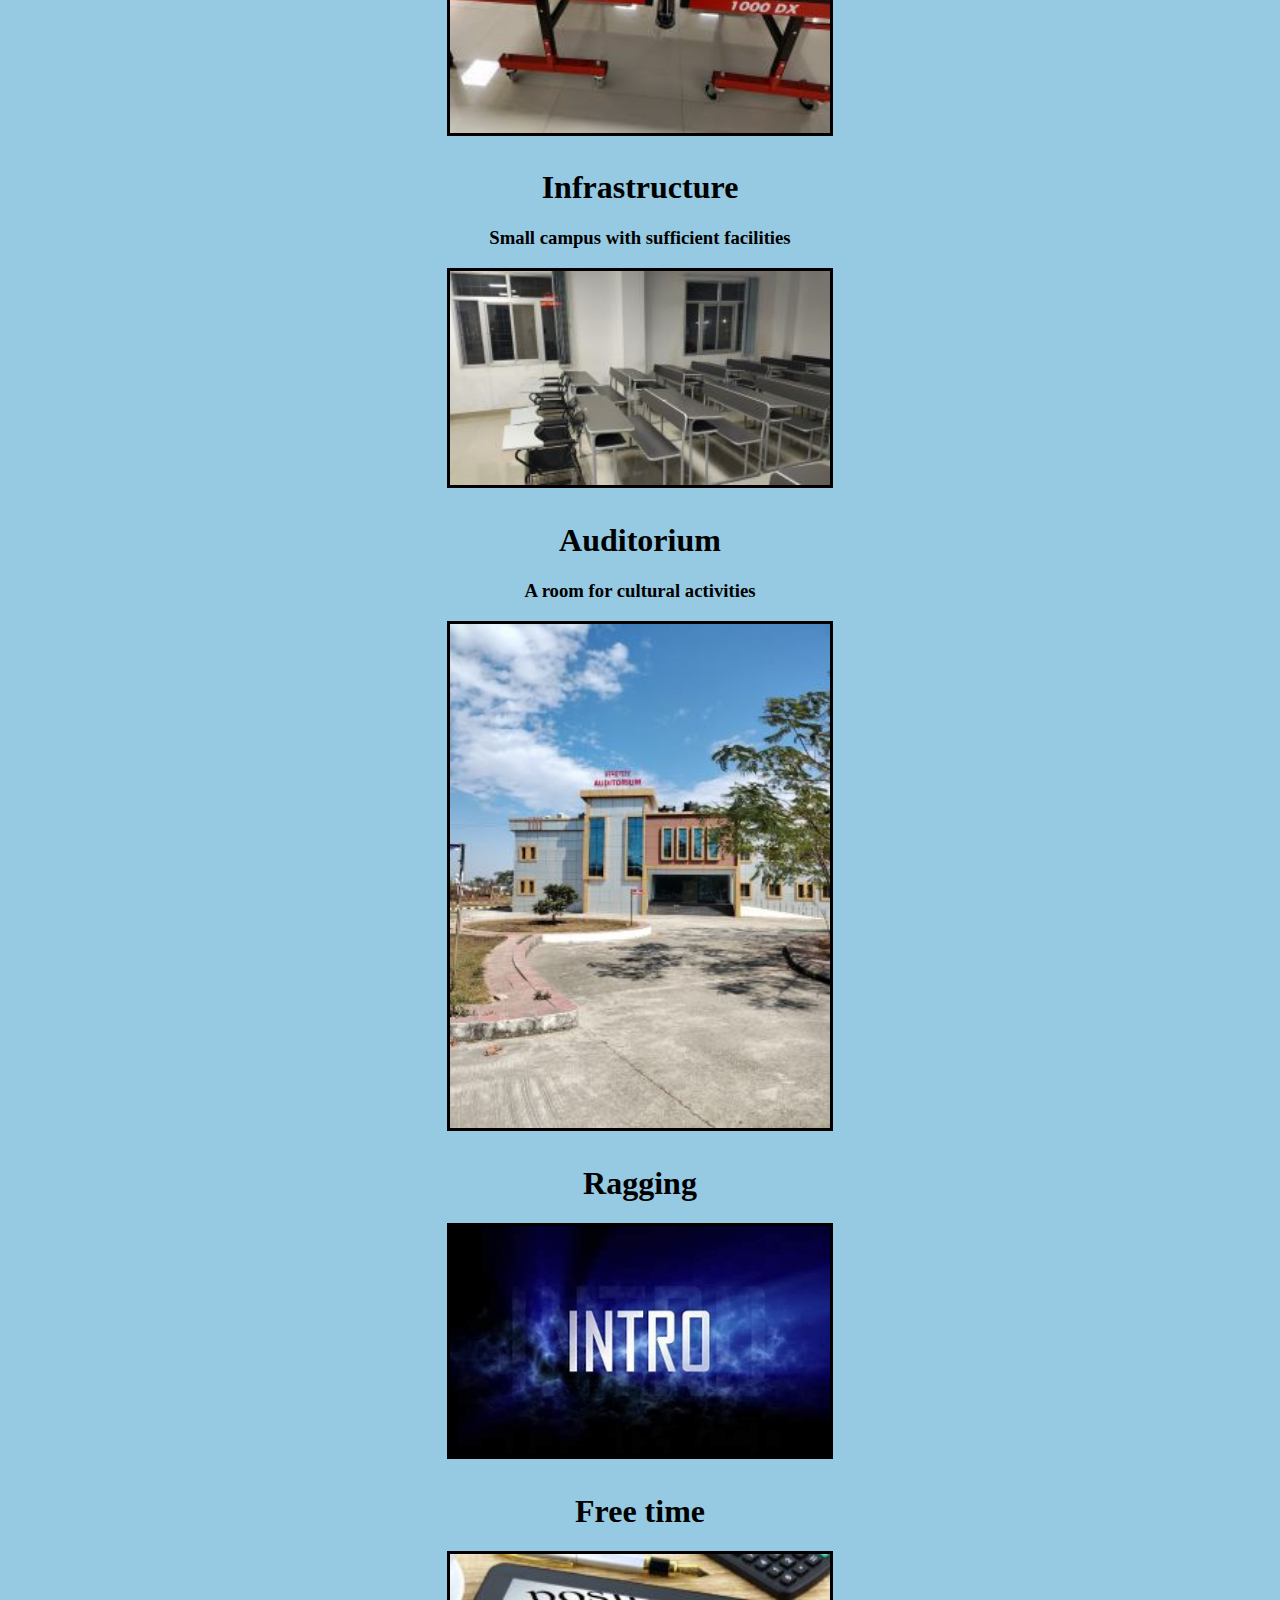
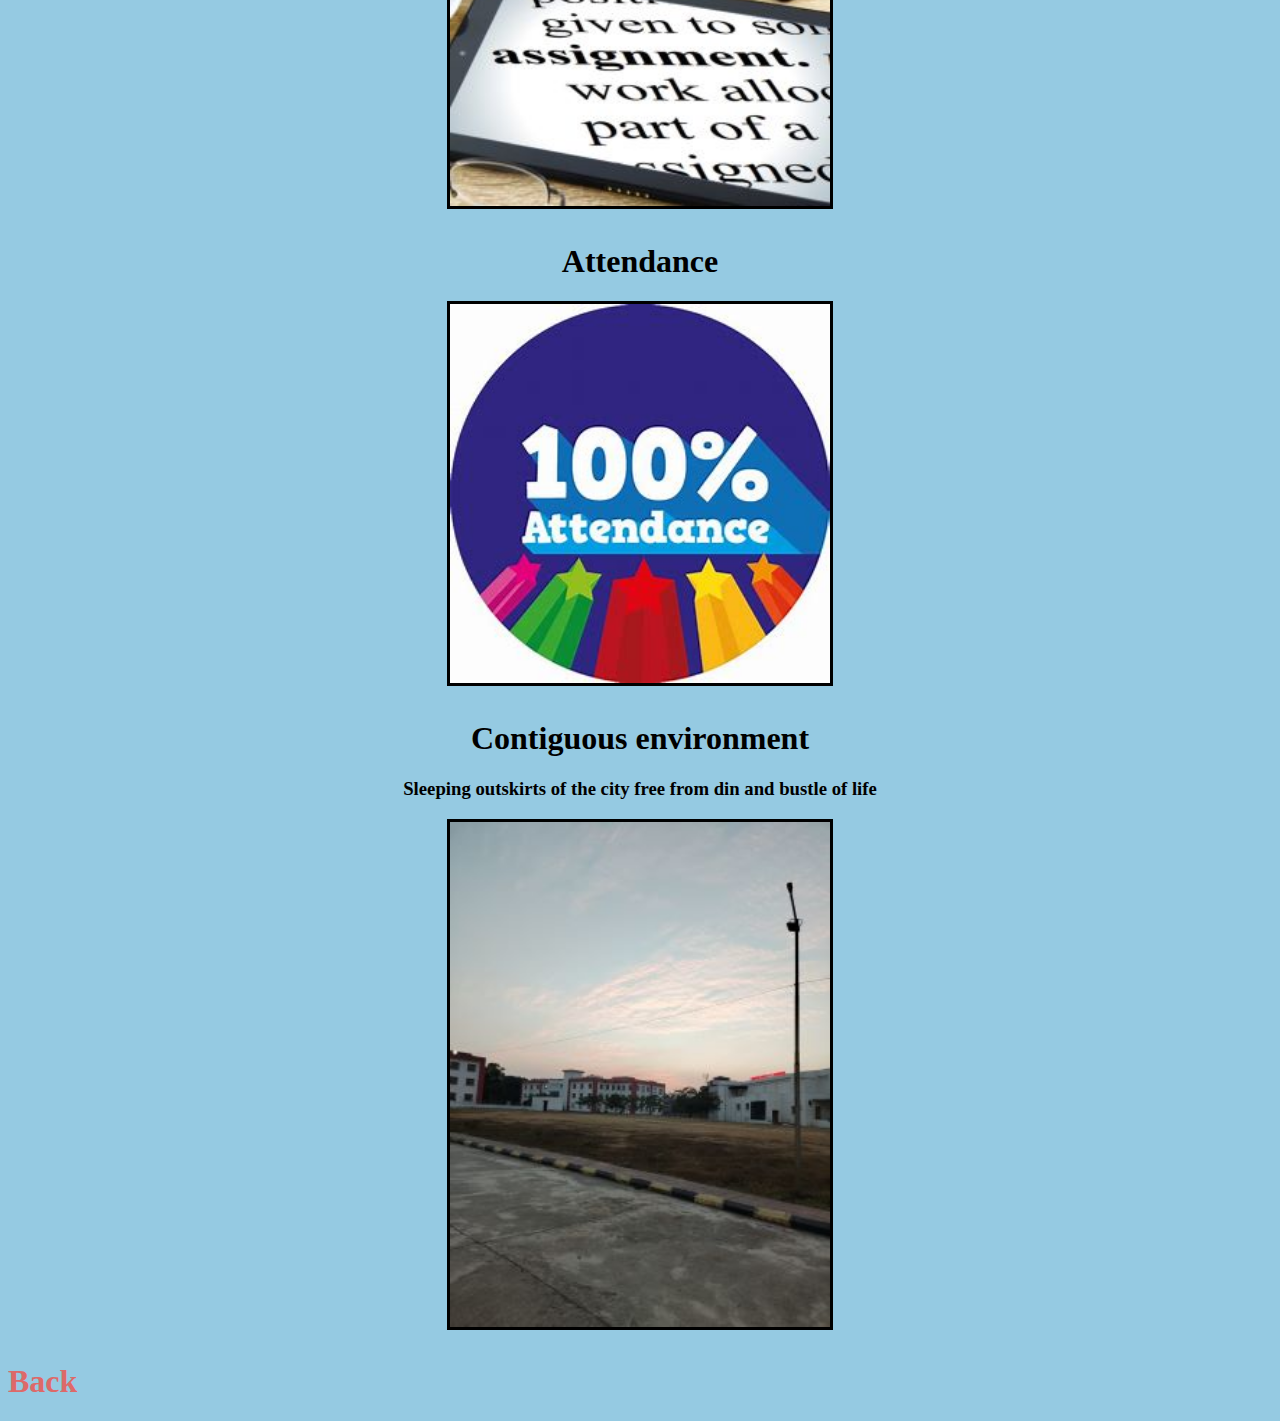
<file: reality.html>
<!DOCTYPE html>
<html lang="en">
<head>
    <meta charset="UTF-8">
    <title>Reality</title>
    
    <link rel="icon" href="favicon.ico">
    <style>
    img{
            height:33% ;
            width: 30%;
            border: solid;
            border-width: 1%;
        }
        body {background-color: #95cae2;}
        hr {
    width: 10%;
    border-style: none;
   
    border-color: rgb(244, 183, 183);
    border-width: 5px;}
    a {
    color: rgb(221, 105, 105);}
    a:link {
    text-decoration: none;
    }

    a:visited {
    text-decoration: none;
    }
    td{
        text-align: center;
        padding: 2%;
        margin: 0;
    }
    table{
        margin: 0%;
        padding: auto;
    }
    </style>
</head>
<body>
    <center>
    <h1>“Deep in the human unconscious is a pervasive need for a logical universe that makes sense.<br>
    But the real universe is always one step beyond logic.”<br>
    ― Frank Herbert, Dune</h1>
    <iframe width="560" height="315" src="https://www.youtube.com/embed/Dh4pxkYiixI" title="YouTube video player" frameborder="0" allow="accelerometer; autoplay; clipboard-write; encrypted-media; gyroscope; picture-in-picture; web-share" allowfullscreen></iframe>
    <h1>Campus</h1>
    <h3>  A transit campus </h3>
    <img src="Images/rcamp.jpg" alt="rc">
    <hr>
    <h1>Classroom</h1>
    <h3> Class room ambience is quite good. It 
    would be great to have ultra modern 
    facilities to enhance smart learning through 
    activity based curriculum     </h3>
    <img src="Images/rclass.jpg" alt="rcc">
    <hr>
    <h1>Faculty</h1>
    <h3>  Available faculty are Good and student-friendly. </h3>
    <a href="http://www.iiitranchi.ac.in/faculty.aspx">Faculty</a>
    <hr>
    
    <h1>Library</h1>
    <h3> A small library with a few important books </h3>
    <img src="Images/th1.jpg"alt="lib">
    <hr>
    
    <h1>Labs</h1>
    <h3> Good lab facilities are there but I would 
    rather like to have something that inspires 
    us to innovate and involve </h3>
    <img src="Images/rlab1.jpg" alt="rlab">
    <hr>
    
    <h1>Gender ratio</h1> 
    <h3></h3>
    <img src="Images/rgen.jpeg" alt="rlab">
    <hr>
    
    <h1>Hostel</h1>
    <h3>A temporary apartment accommodation but it is very good.
    </h3>
    <img src="Images/rbed.jpg" alt="rhos">
    <hr>
    
    <h1>Mess</h1>
    <h3>Food is satisfactory, but to those of us 
    who used to take daily 
    curd/yogurt/buttermilk it is available only 
    2/3 days a week.
    we wish to have more nutritional diet</h3>
    <img src="Images/rmess.jpg" alt="rm">
    <hr>
    
    <h1>Sports facilities</h1>
    <h3> A play ground is there but it is limited in 
    size and variety. </h3>
    <img src="Images/rspo.jpg" alt="rs">
    <hr>
    
    <h1>Infrastructure</h1>
    <h3>Small campus with sufficient facilities </h3>
    <img src="Images/rclass.jpg" alt="">
    <hr>
    
    <h1>Auditorium</h1>
    <h3>A room for cultural activities </h3>
    <img src="Images/raudit.jpg" alt="audit">
    <hr>
    <h1>Ragging</h1>
    <h3></h3>
    <img src="Images/intro.jpeg" alt="in"> 
    <hr>
    <h1>Free time</h1>
    <h3>  </h3>
    <img src="Images/rfreetime.jpg" alt=""> 
    <hr>
    <h1>Attendance</h1>
    <h3>  </h3>
    <img src="Images/attendence.jpeg" alt=""> 
    <hr>

    
    <h1>Contiguous 
    environment</h1>
    <h3>Sleeping outskirts of the city free from din 
    and bustle of life</h3>
    <img src="Images\rwea.jpg" alt="rw">
    <hr>
    </center>
    <h1><a href="index.html">Back</a></h1>
</body>
</html>
</file>
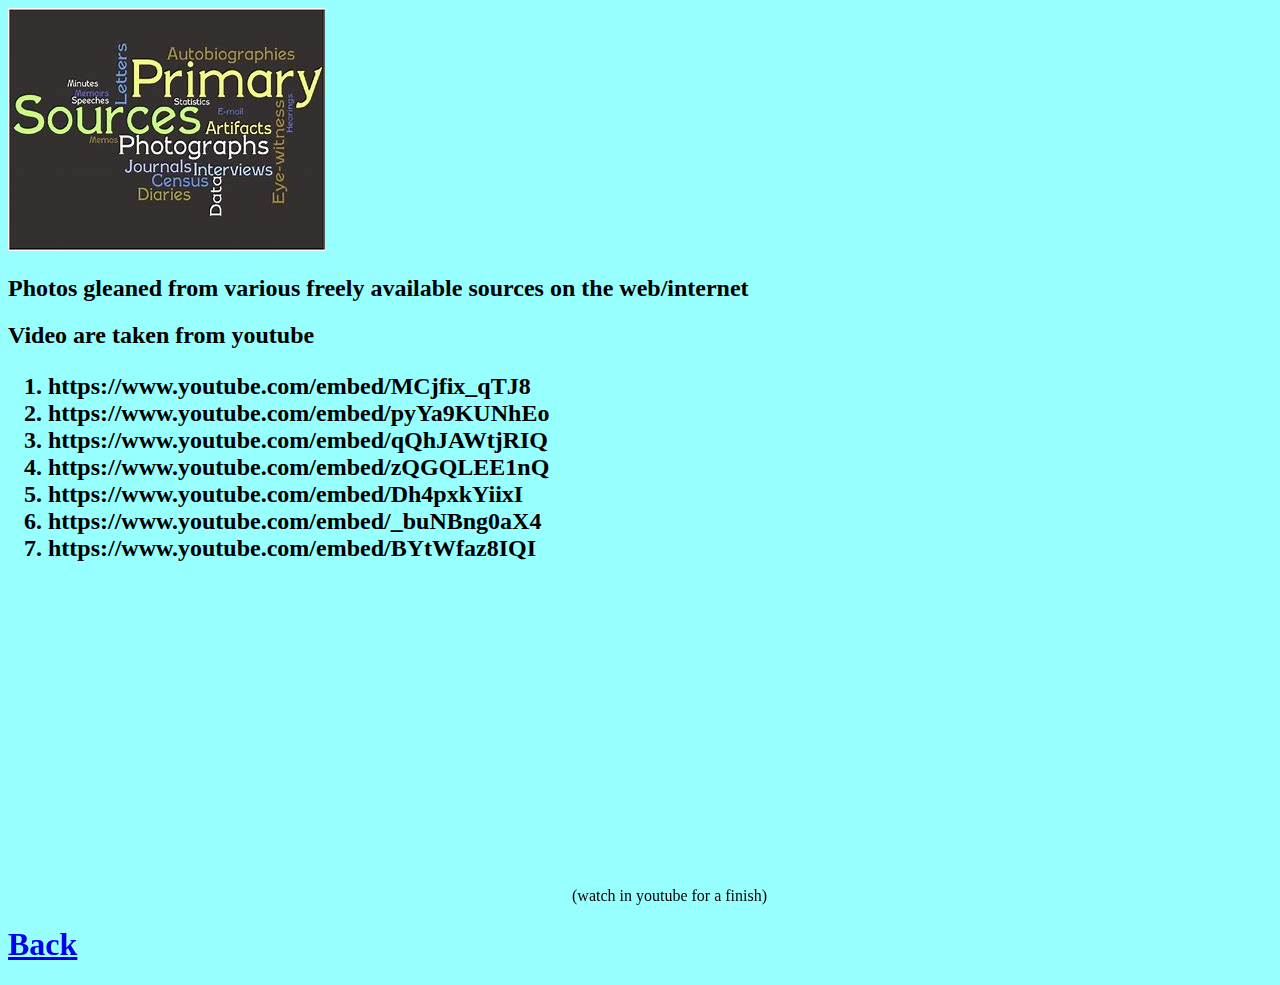
<file: source.html>
<!DOCTYPE html>
<html lang="en">
<head>
    <meta charset="UTF-8">
    
    <title>Source</title>
    <!-- <link rel="stylesheet" href="css\style.css"> -->
    <style>
        body{
            background-color: rgb(152, 255, 255);
        }
        /* h2{
            background-color: aliceblue;
        } */
    </style>
</head>
<body>
    <img src="Images/sources.jpeg" alt="sources">
    <h2>Photos gleaned from various freely available sources on the web/internet</h2>
    <h2>Video are taken from youtube
        <ol>
        <li>https://www.youtube.com/embed/MCjfix_qTJ8</li>
        <li>https://www.youtube.com/embed/pyYa9KUNhEo</li>
        <li>https://www.youtube.com/embed/qQhJAWtjRIQ</li>
        <li>https://www.youtube.com/embed/zQGQLEE1nQ</li>
        <li>https://www.youtube.com/embed/Dh4pxkYiixI</li>
        <li>https://www.youtube.com/embed/_buNBng0aX4</li>
        <li>https://www.youtube.com/embed/BYtWfaz8IQI</li>
        </ol>
    </h2>
    <iframe width="560" height="315" src="https://www.youtube.com/embed/BYtWfaz8IQI" title="YouTube video player" frameborder="0" allow="accelerometer; autoplay; clipboard-write; encrypted-media; gyroscope; picture-in-picture; web-share" allowfullscreen></iframe>
    (watch in youtube for a finish)






    <h1><a href="index.html">Back</a></h1>
</body>
</html>
</file>
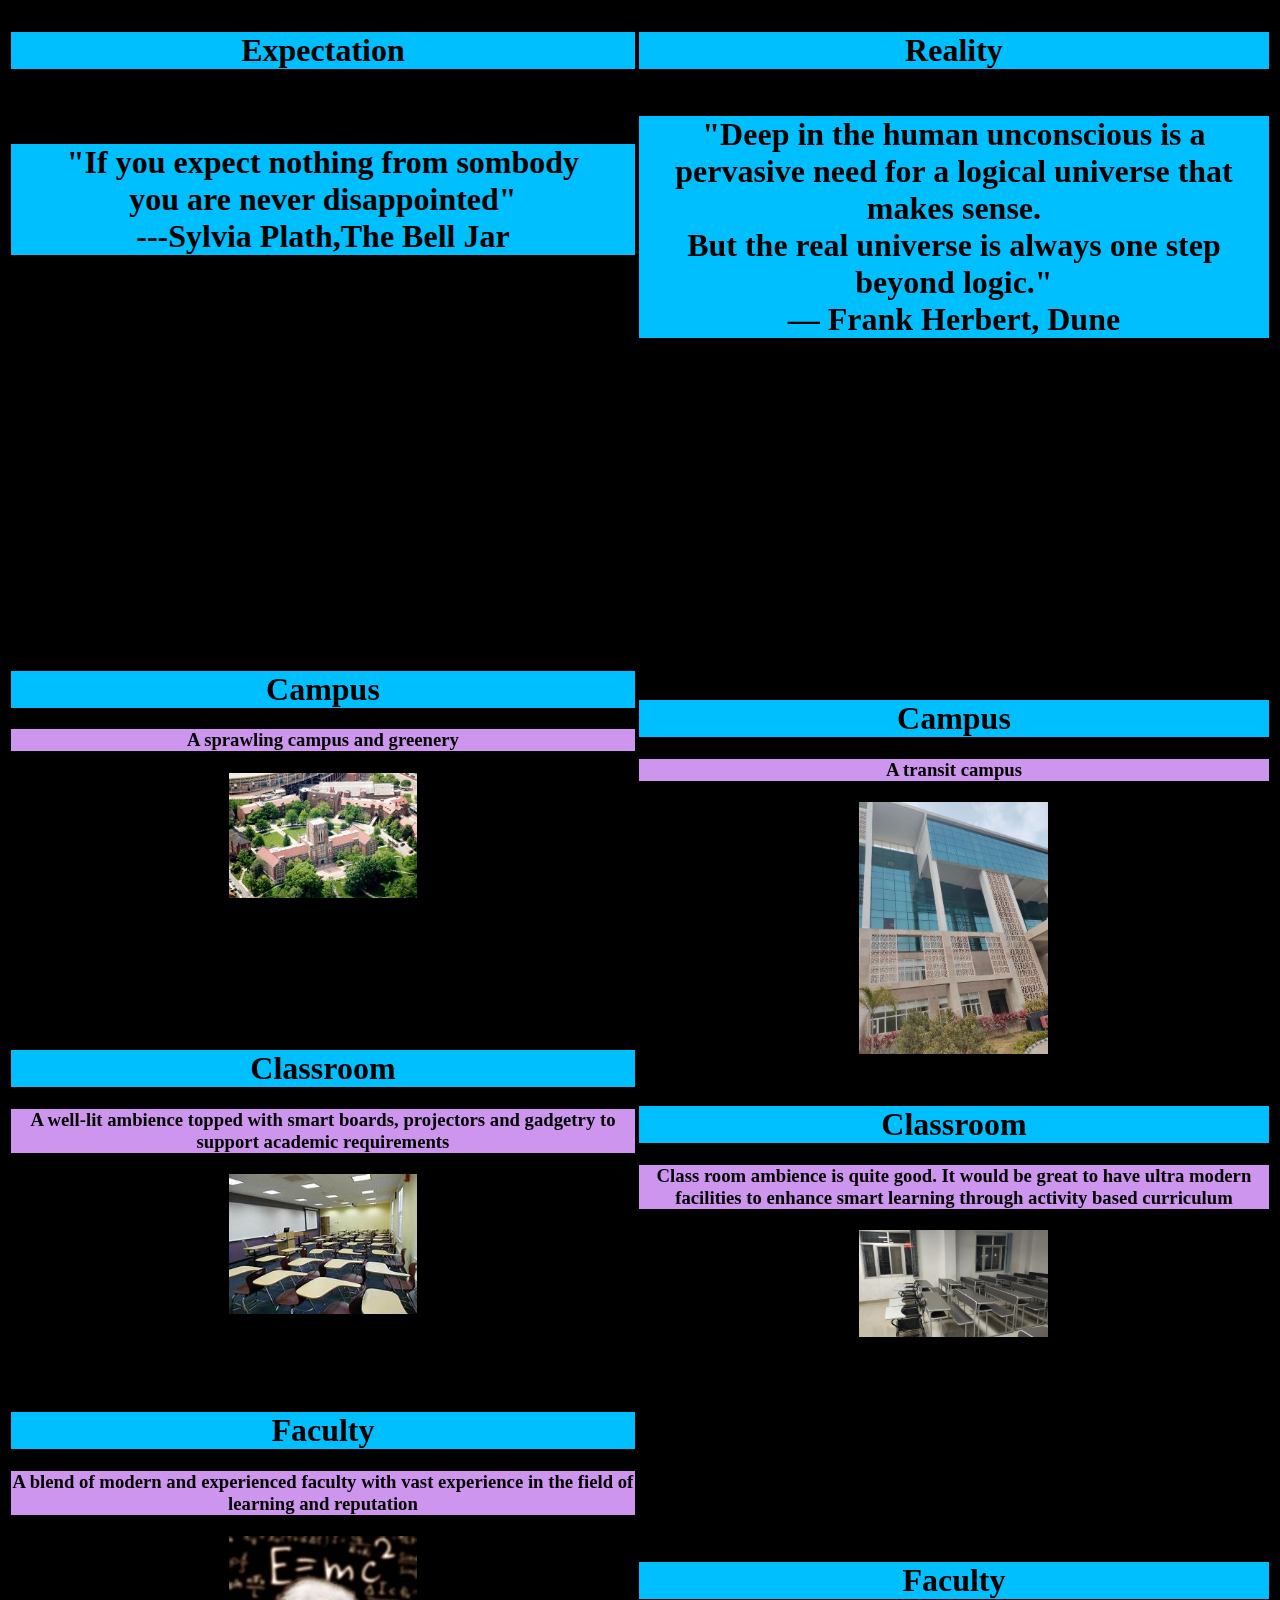
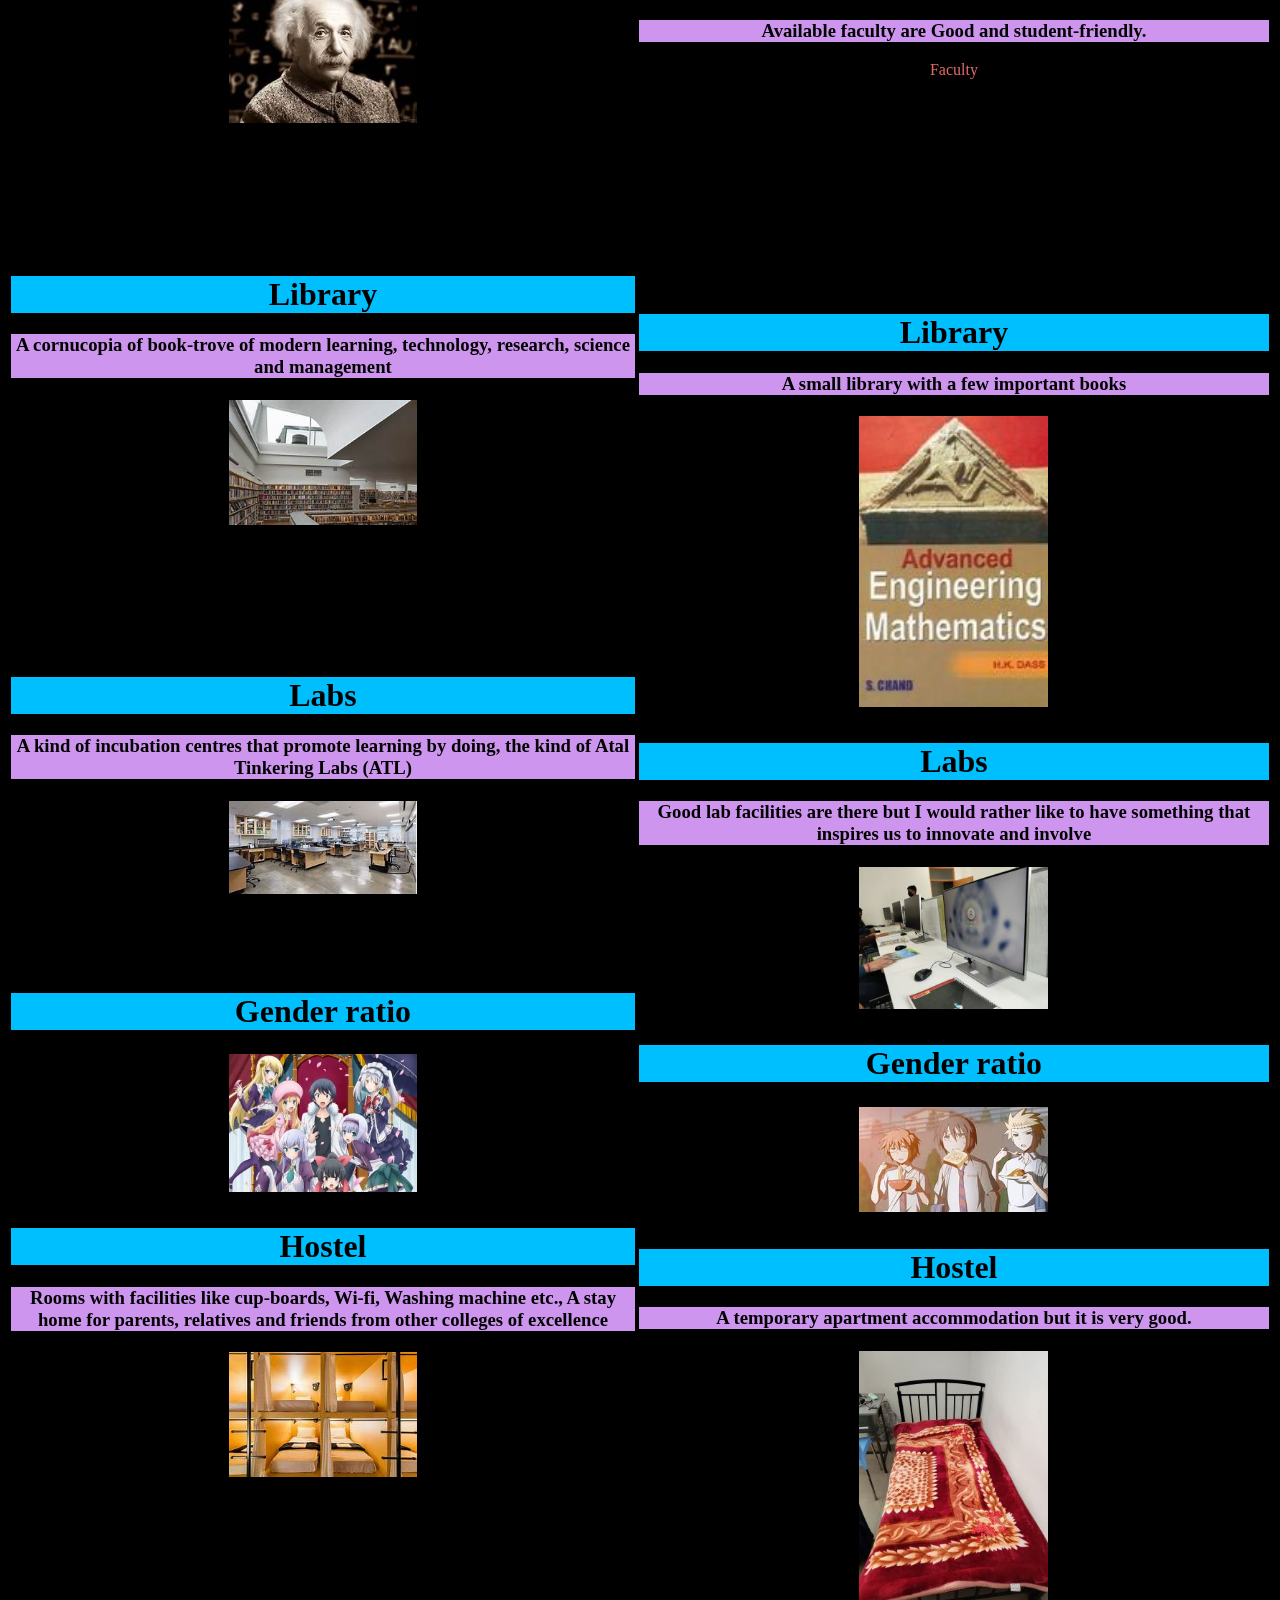
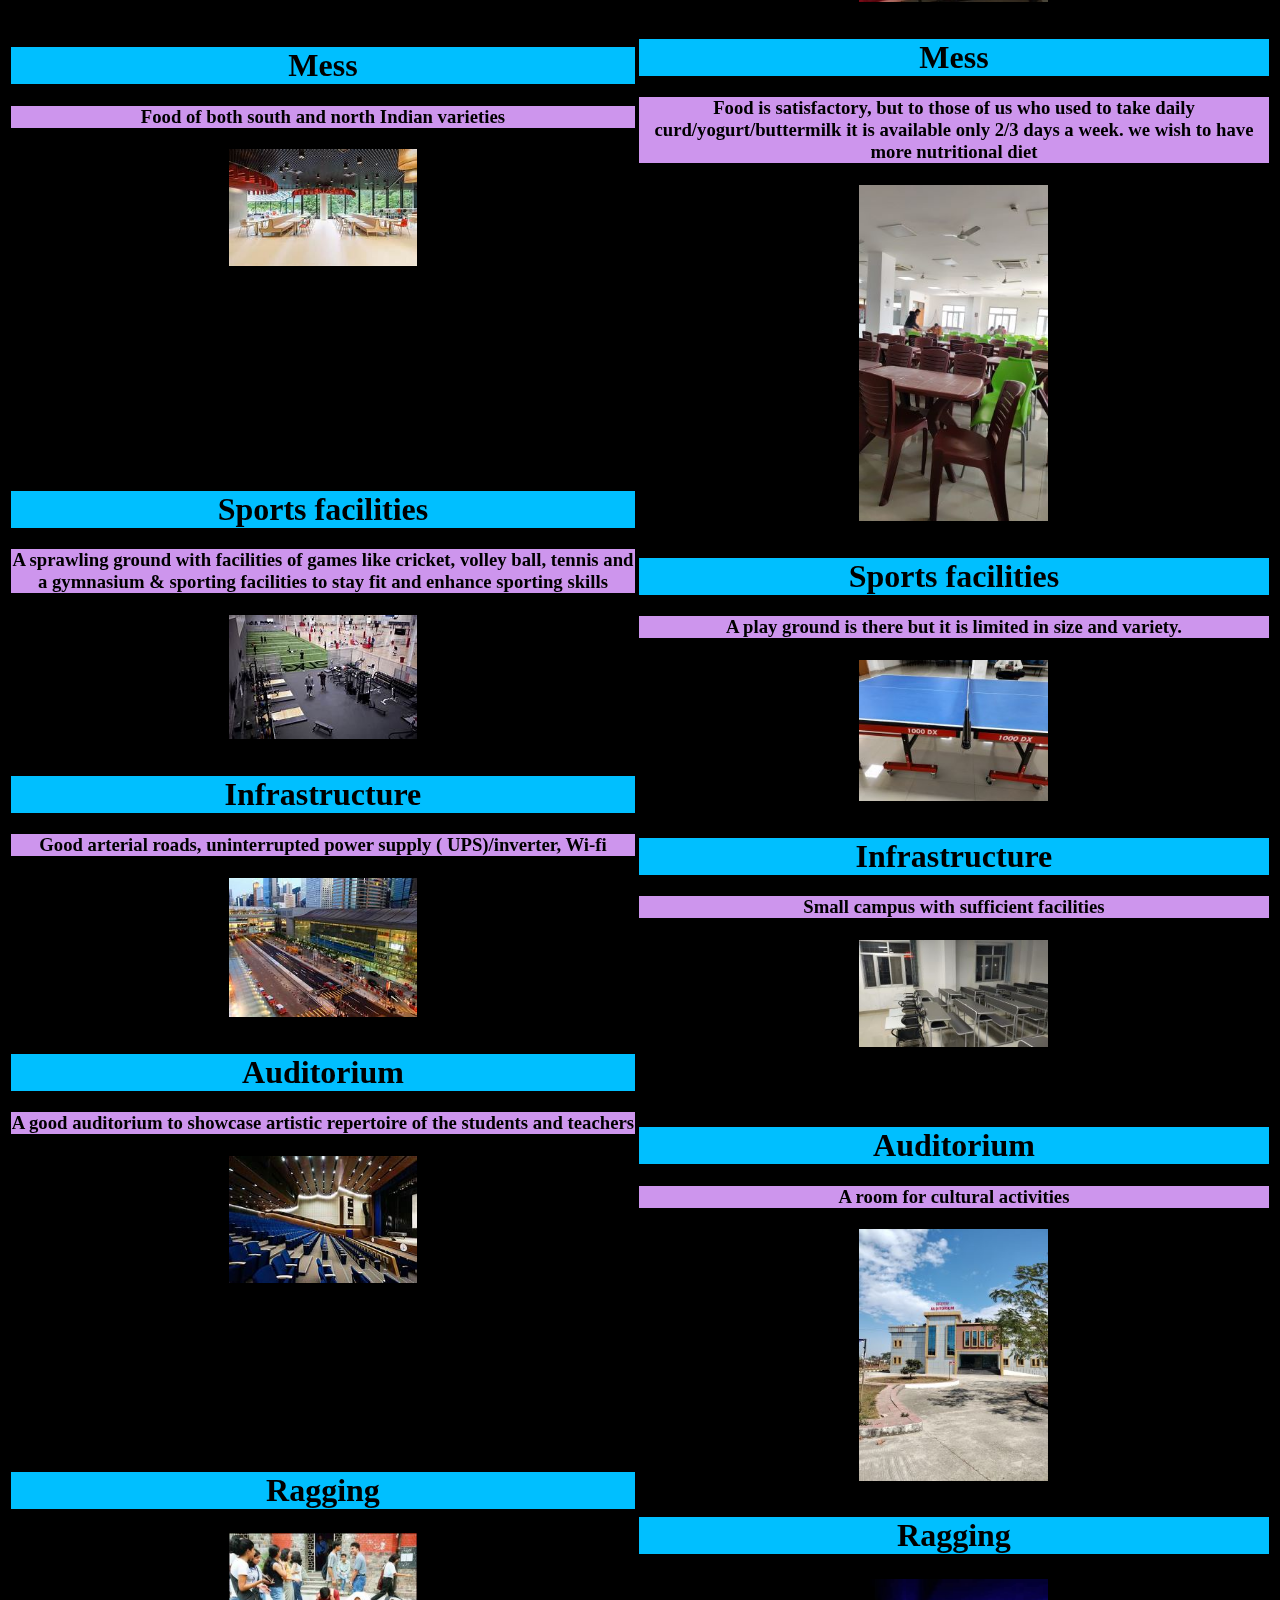
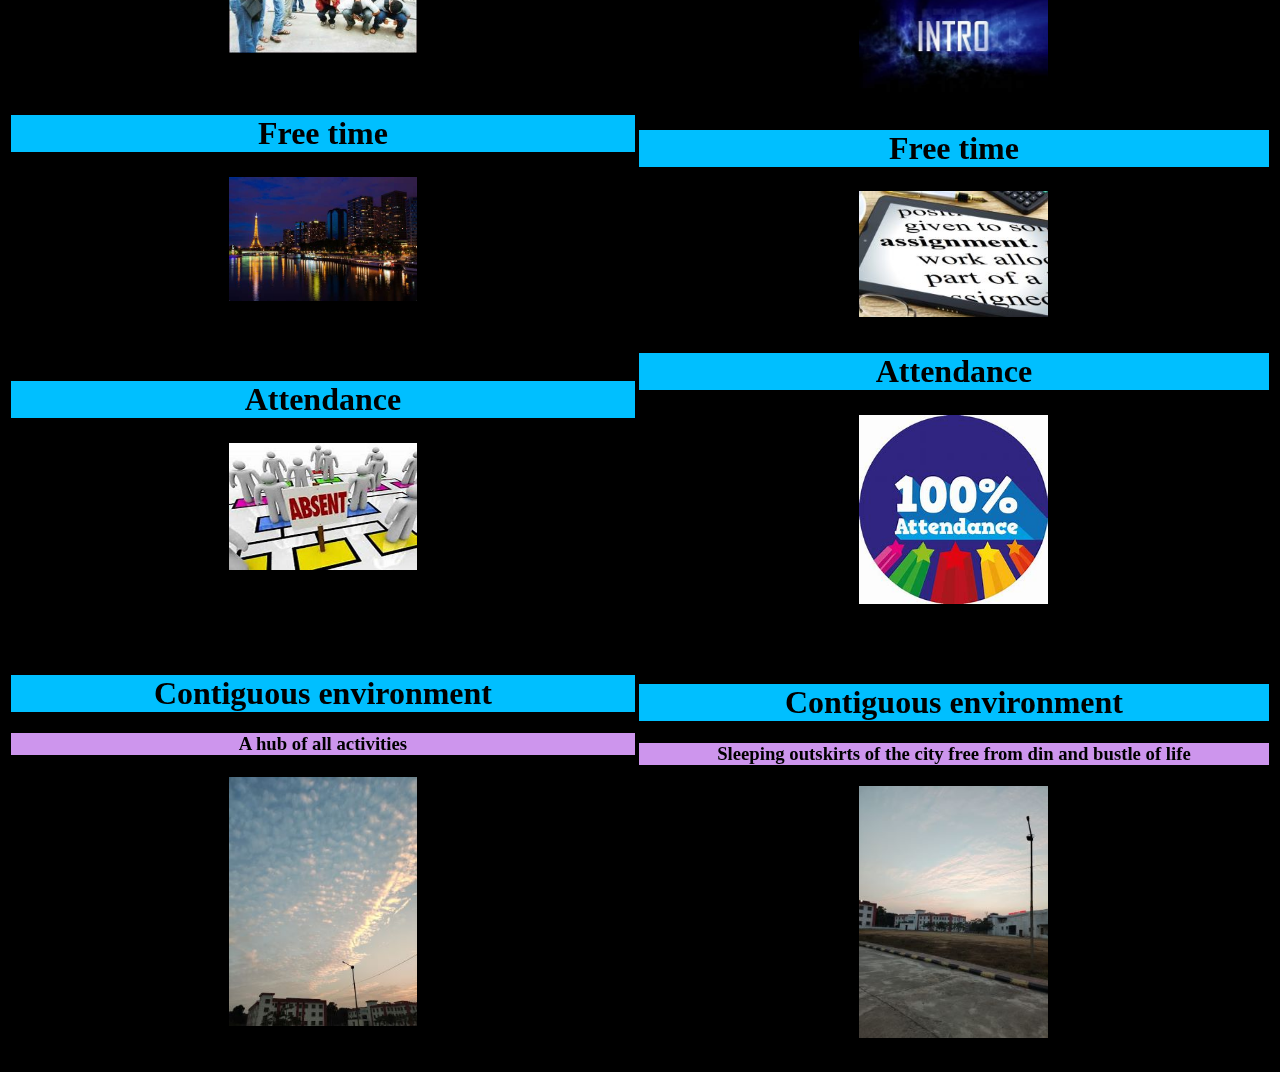
<file: table.html>
<!DOCTYPE html>
<html lang="en">
<head>
    <meta charset="UTF-8">
    <title>My Project</title>
</head>
<body>

    <link rel="stylesheet" href="css\style.css">
    <link rel="icon" href="favicon.ico">
    <style>
    img{
            height:33% ;
            width: 30%;
            border: solid;
            border-width: 1%;
        }
    </style>
</head>
<body>
<table>
    <tr>
        <td>
           <h1> Expectation</h1>
        </td>
    <td>
        <h1>Reality</h1>
    </td>
    <tr>
        <td>
            <h1>"If you expect nothing from sombody<br>
            you are never <strong>disappointed</strong>"<br>
            ---Sylvia Plath,The Bell Jar</h1>
            <iframe width="560" height="315" src="https://www.youtube.com/embed/qQhJAWtjRIQ" title="YouTube video player" frameborder="0" allow="accelerometer; autoplay; clipboard-write; encrypted-media; gyroscope; picture-in-picture; web-share" allowfullscreen></iframe>
            <br><br><br><br>
            <h1>Campus</h1>
            <h3>A sprawling campus and greenery </h3>
            <img src="Images/expcampus1.jpg" alt="Campus">
            <hr><br><br><br><br><br><br>
            <h1>Classroom </h1>
            <h3> A well-lit ambience topped with smart 
            boards, projectors and gadgetry to 
            support academic requirements</h3>
            <img src="Images/class.jpeg" alt="Classroom">
            <hr>
        </h1><br><br><br> 
            <h1>Faculty
            <h3>A blend of modern and experienced 
            faculty with vast experience in the 
            field of learning and reputation </h3>
            <img src="Images/fal.jpeg" alt="fal">
            <hr>
            <br><br><br><br><br><br>
            <h1> Library</h1>
            <h3> A cornucopia of book-trove of modern 
            learning, technology, research, science 
            and management  </h3>
            <img src="Images/lib.jpeg" alt="lib"> 
            <hr><br><br><br><br><br><br>
           <h1> Labs </h1>
            <h3>A kind of incubation centres that 
            promote learning by doing, the kind of 
            Atal Tinkering Labs (ATL) </h3>
            <img src="Images/lab.jpeg" alt="lab">
            <hr> <br><br><br>
            <h1>Gender ratio</h1> 
            <img src="Images/gender1.jpg" alt="gen"> 
            
            <hr>
            <h1>Hostel</h1>
            <h3>    Rooms with facilities like cup-boards, 
            Wi-fi, Washing machine etc., A stay 
            home for parents, relatives and friends 
            from other colleges of excellence</h3>
            
            <img src="Images/hostel.jpeg" alt="hos"> 
            <hr><br><br><br><br><br><br><br>
            <h1> Mess</h1>
            <h3>   Food of both south and north Indian 
            varieties  </h3>
            <img src="Images/mess.jpeg" alt="mess">
            <hr> <br><br><br><br><br><br><br><br><br><br>
            <h1> Sports facilities</h1>
            <h3>   A sprawling ground with facilities of 
            games like cricket, volley ball, tennis 
            and a gymnasium & sporting facilities 
            to stay fit and enhance sporting skills</h3>
            <img src="Images/sports.jpeg" alt="sp"> 
            <hr>
            <h1>Infrastructure</h1> 
            <h3> Good arterial roads, uninterrupted 
            power supply ( UPS)/inverter, Wi-fi</h3>
            <img src="Images/infa.jpeg" alt="in"> 
            <hr>
            <h1>Auditorium</h1>
            <h3>  A good auditorium to showcase 
            artistic repertoire of the students and 
            teachers </h3>
            <img src="Images/audit.jpeg" alt="auditorium"> 
            <hr><br><br><br><br><br><br><br><br>
            <h1>Ragging</h1>
            <h3>  </h3>
            <img src="Images/Res.jpg" alt="r"> 
            <hr><br>
            <h1>Free time</h1>
            <h3>  </h3>
            <img src="Images/freetime.jpeg" alt="f"> 
            <hr> <br><br>
            <h1>Attendance</h1>
            <h3>  </h3>
            <img src="Images/ratt.jpeg" alt="a"> 
            <hr>
                <br><hr><hr><br>
            <h1> Contiguous 
            environment </h1>
            <h3> A hub of all activities</h3>
            <img src="Images/wh1.jpg" alt="wh"> 
        </td>
        <td>
    <h1>"Deep in the human unconscious is a pervasive need for a logical universe that makes sense.<br>
    But the real universe is always one step beyond logic."<br>
    ― Frank Herbert, Dune</h1>
    <iframe width="560" height="315" src="https://www.youtube.com/embed/Dh4pxkYiixI" title="YouTube video player" frameborder="0" allow="accelerometer; autoplay; clipboard-write; encrypted-media; gyroscope; picture-in-picture; web-share" allowfullscreen></iframe>
    <h1>Campus</h1>
    <h3>  A transit campus </h3>
    <img src="Images/rcamp.jpg" alt="rc">
    <hr>
    <hr>
    <hr>
    <h1>Classroom</h1>
    <h3> Class room ambience is quite good. It 
    would be great to have ultra modern 
    facilities to enhance smart learning through 
    activity based curriculum     </h3>
    <img src="Images/rclass.jpg" alt="rcc">
    <hr><br><br><br><br><br><br><br><br><br><br>
    <h1>Faculty</h1>
    <h3>  Available faculty are Good and student-friendly. </h3>
    <a href="http://www.iiitranchi.ac.in/faculty.aspx">Faculty</a>
    <hr>
    <br><br><br><br><br><br><br><br><br><br><br>
    <h1>Library</h1>
    <h3> A small library with a few important books </h3>
    <img src="Images/th1.jpg"alt="lib">
    <hr>
    
    <h1>Labs</h1>
    <h3> Good lab facilities are there but I would 
    rather like to have something that inspires 
    us to innovate and involve </h3>
    <img src="Images/rlab1.jpg" alt="rlab">
    <hr>
    
    <h1>Gender ratio</h1> 
    <h3></h3>
    <img src="Images/rgen.jpeg" alt="rlab">
    <hr>
    
    <h1>Hostel</h1>
    <h3>A temporary apartment accommodation but it is very good.
    </h3>
    <img src="Images/rbed.jpg" alt="rhos">
    <hr>
    
    <h1>Mess</h1>
    <h3>Food is satisfactory, but to those of us 
    who used to take daily 
    curd/yogurt/buttermilk it is available only 
    2/3 days a week.
    we wish to have more nutritional diet</h3>
    <img src="Images/rmess.jpg" alt="rm">
    <hr>
    
    <h1>Sports facilities</h1>
    <h3> A play ground is there but it is limited in 
    size and variety. </h3>
    <img src="Images/rspo.jpg" alt="rs">
    <hr>
    
    <h1>Infrastructure</h1>
    <h3>Small campus with sufficient facilities </h3>
    <img src="Images/rclass.jpg" alt="">
    <hr>
    <br><br>
    <h1>Auditorium</h1>
    <h3>A room for cultural activities </h3>
    <img src="Images/raudit.jpg" alt="audit">
    <hr>
    <h1>Ragging</h1>
    <h3></h3>
    <img src="Images/intro.jpeg" alt="in"> 
    <hr>
    <h1>Free time</h1>
    <h3>  </h3>
    <img src="Images/rfreetime.jpg" alt=""> 
    <hr>
    <h1>Attendance</h1>
    <h3>  </h3>
    <img src="Images/attendence.jpeg" alt=""> 
    <hr>

    <br><br>
    <h1>Contiguous 
    environment</h1>
    <h3>Sleeping outskirts of the city free from din 
    and bustle of life</h3>
    <img src="Images\rwea.jpg" alt="rw">
    <hr>
        </td>

        </tr>
        </table>
</body></center>

</body>
</html>
</file>
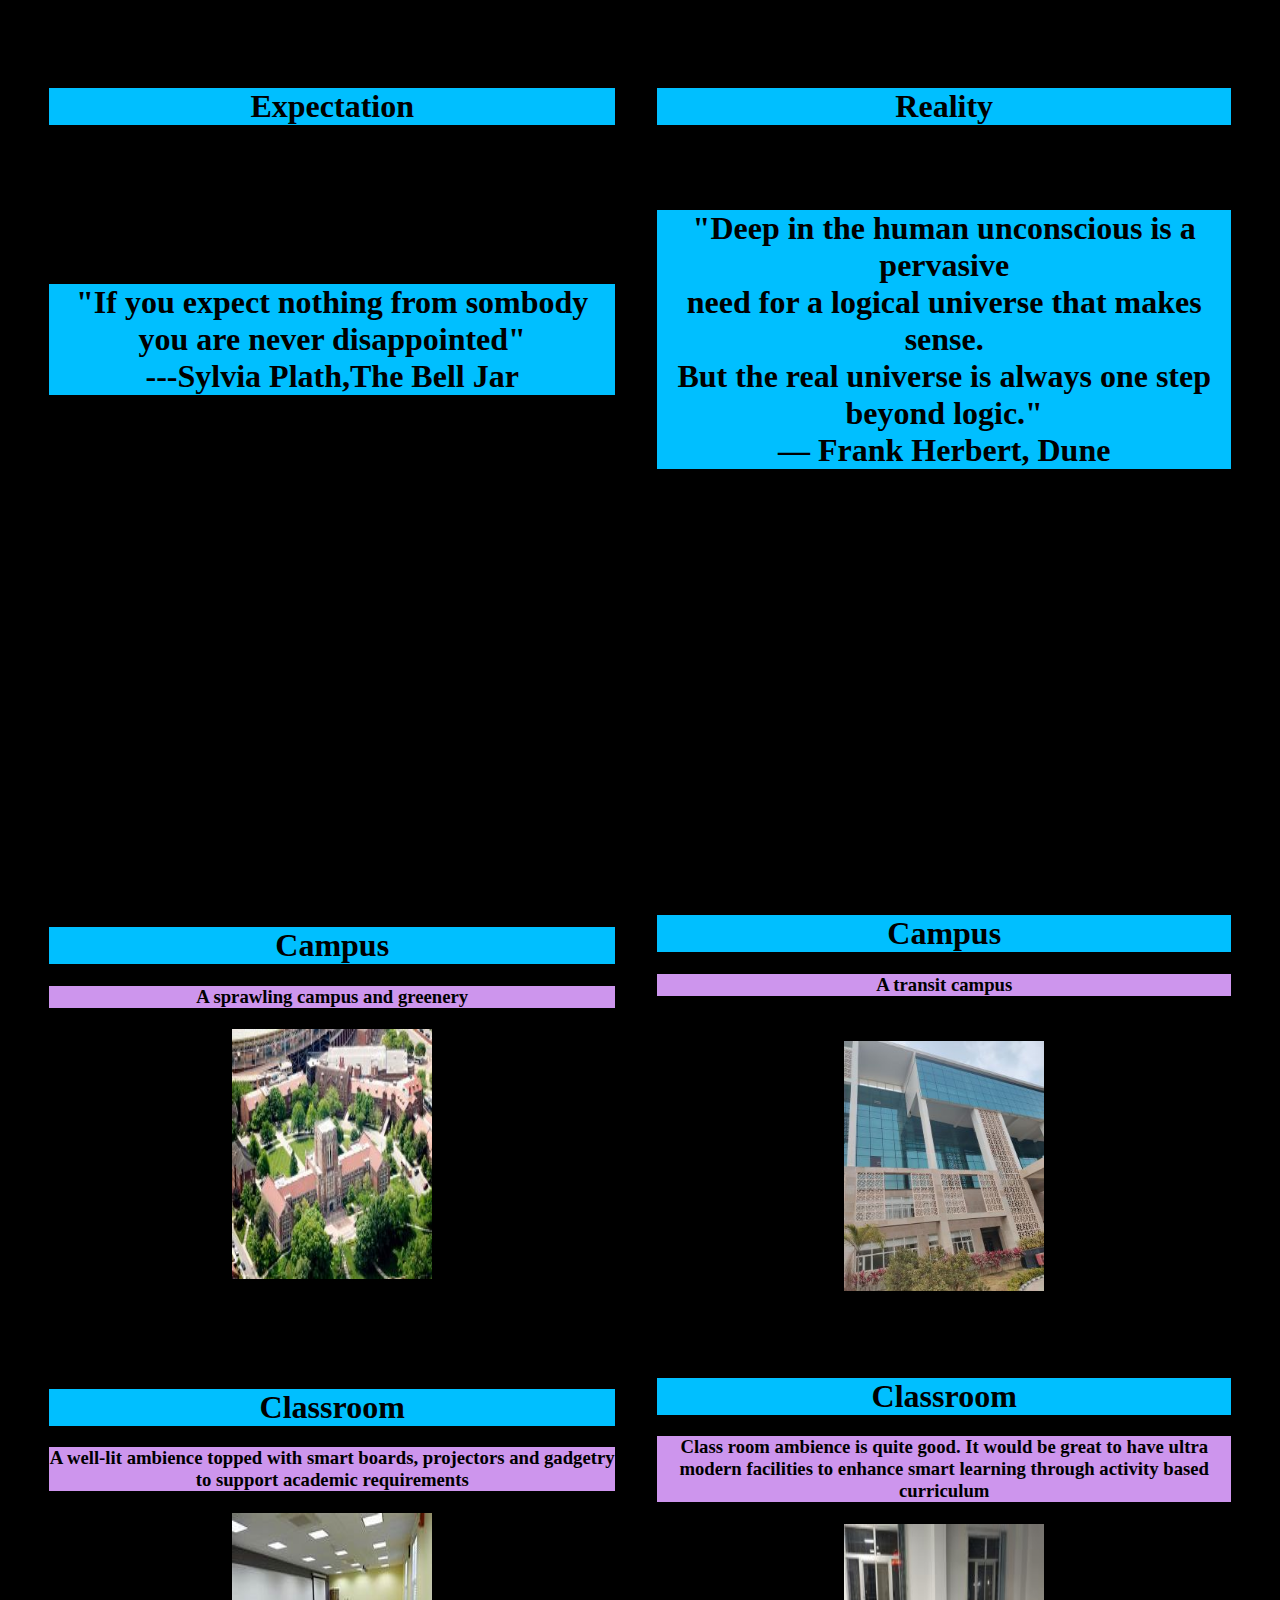
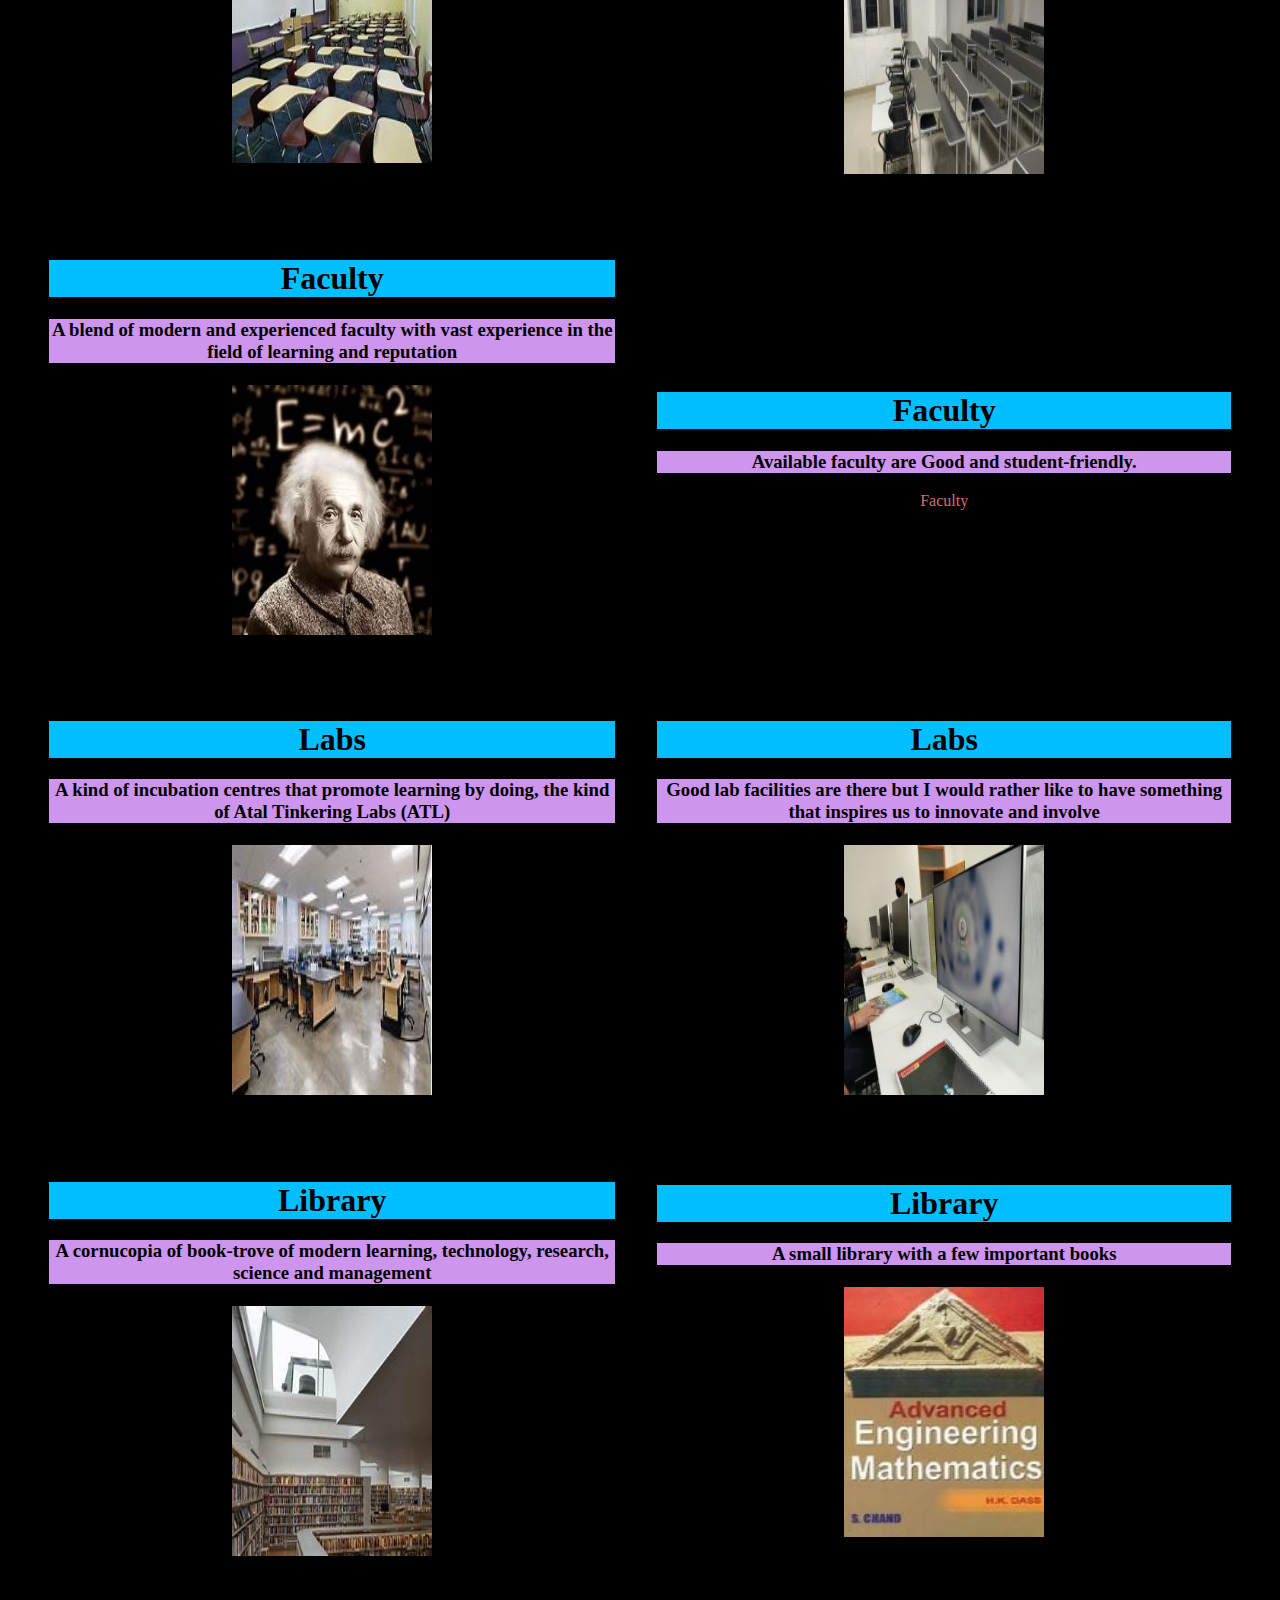
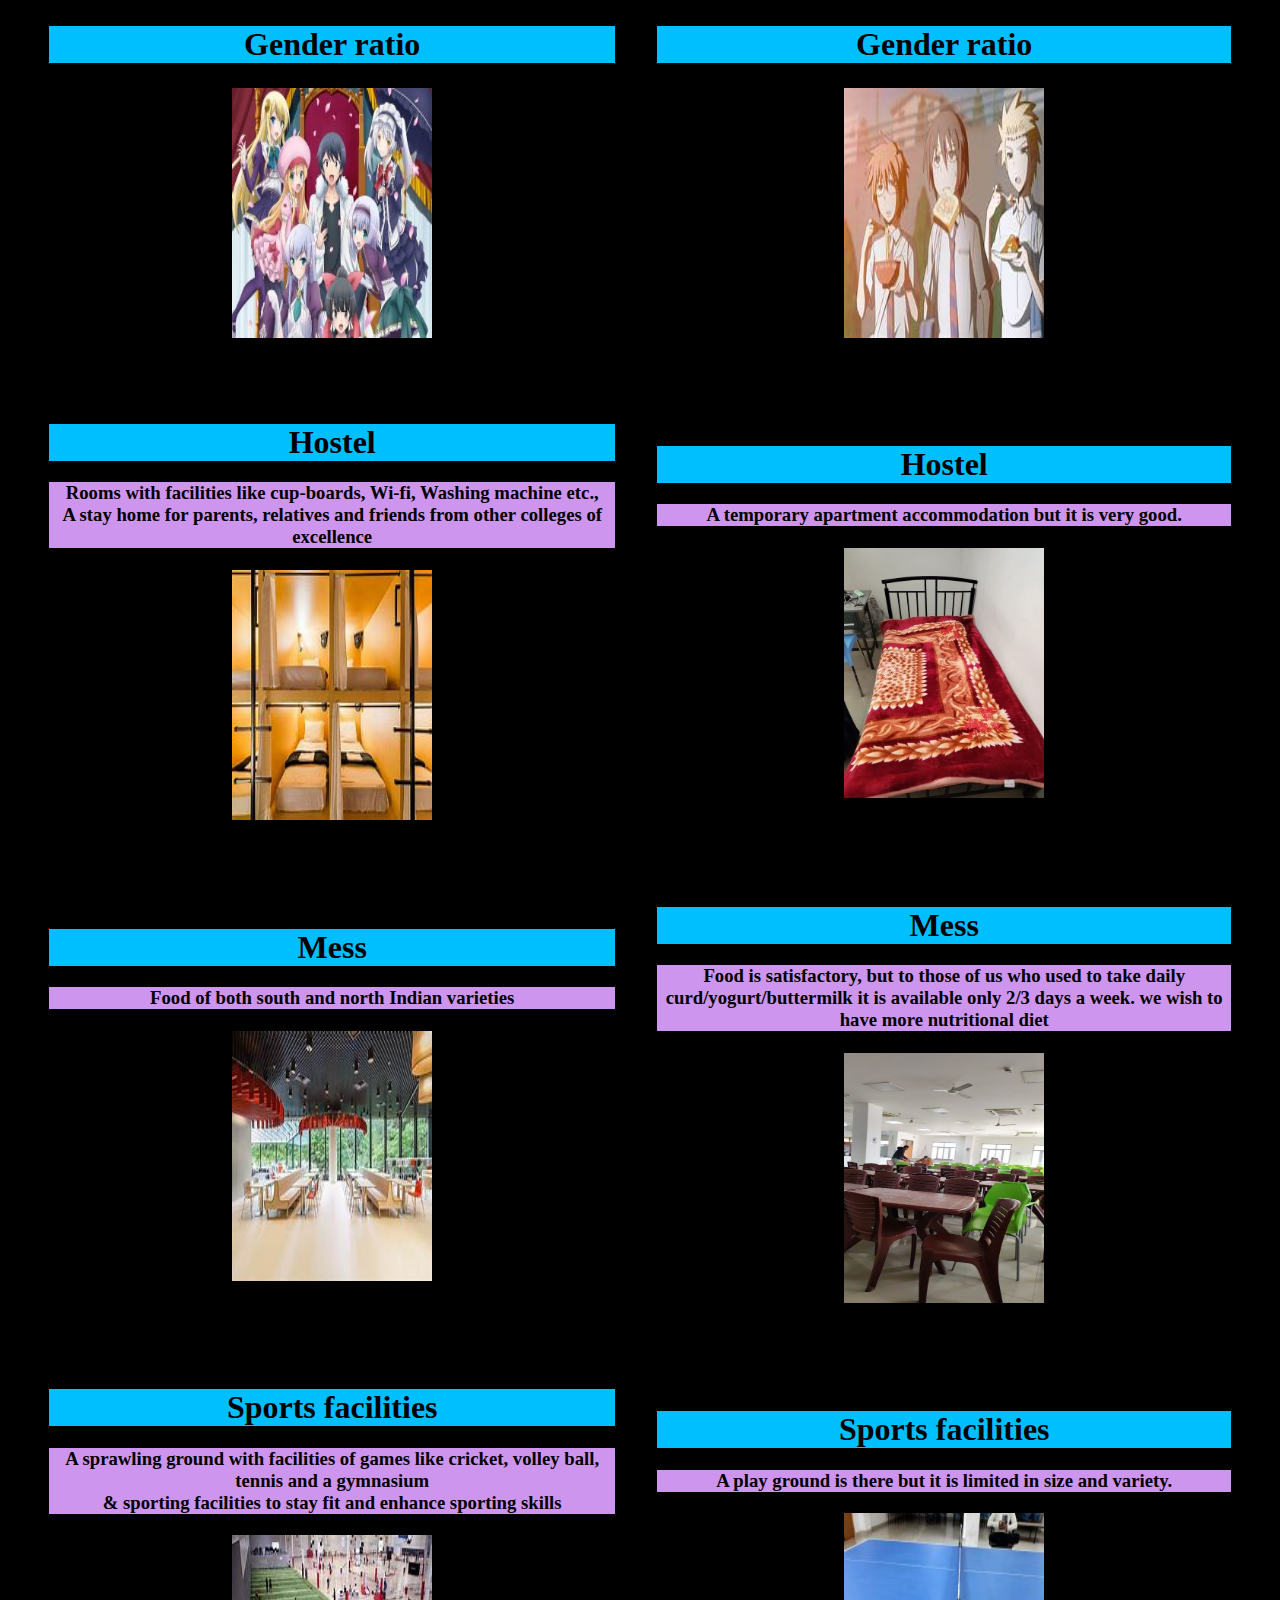
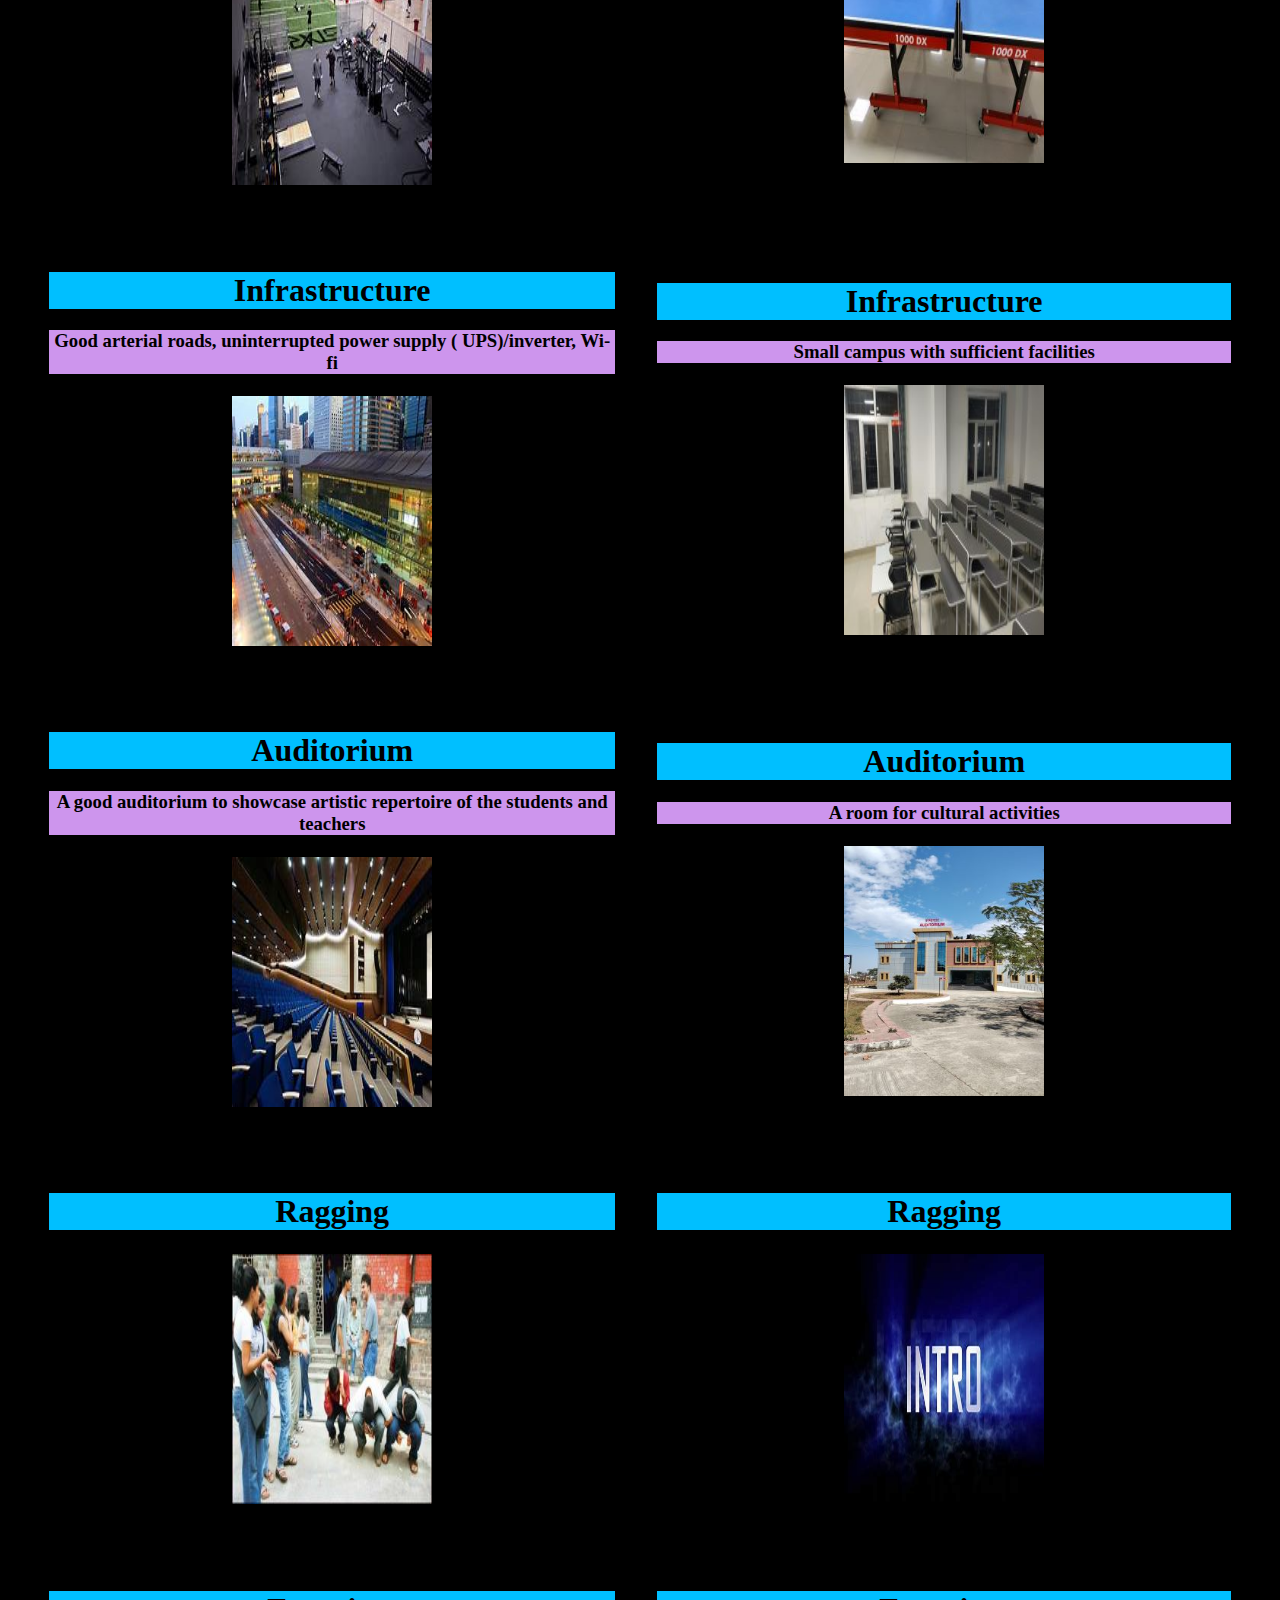
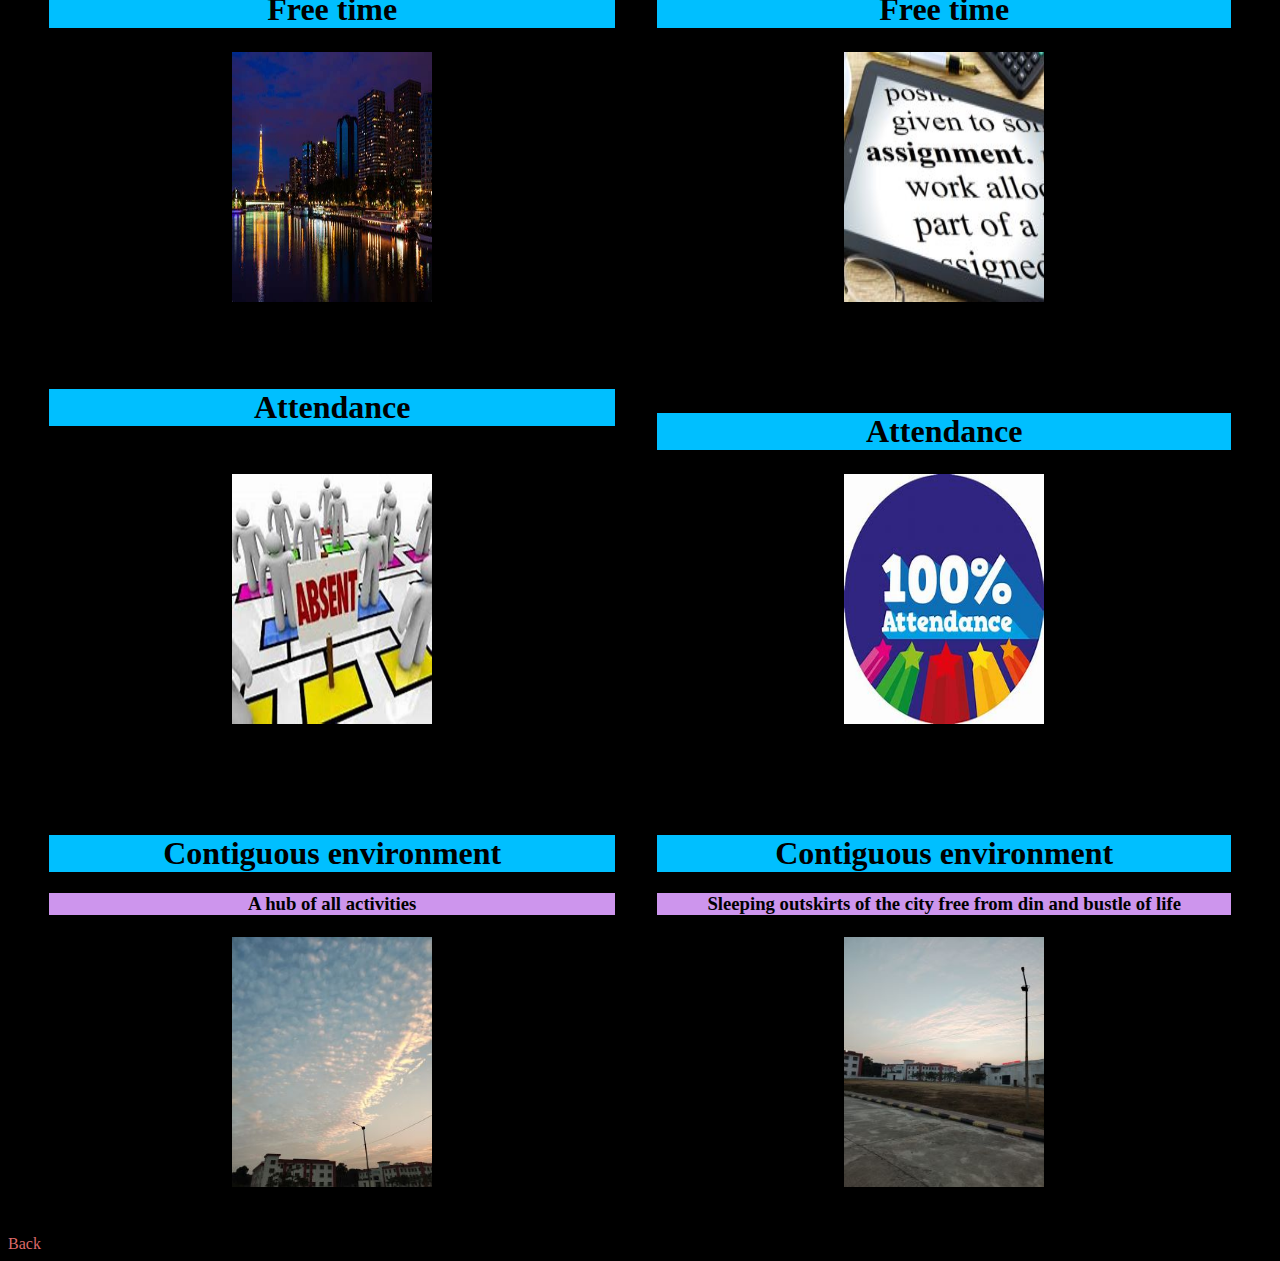
<file: ztable.html>
<!DOCTYPE html>
<html lang="en">
<head>
    <meta charset="UTF-8">
    <title>ztable</title>
    <link rel="stylesheet" href="css\style.css">
    <link rel="icon" href="favicon.ico">
    <style>
    img{
            height:  250px; ;
            width: 200px;
            border: solid;
            border-width: 5%;
            background-color:teal ;
        }

    </style>
</head>
<body>
    <table cellspacing="40">
        tr>
        <td>
           <h1> Expectation</h1>
        </td>
    <td>
        <h1>Reality</h1>
    </td>
        <tr>
            <td>
                <h1>"If you expect nothing from sombody<br>
        you are never <strong>disappointed</strong>"<br>
        ---Sylvia Plath,The Bell Jar</h1>
            </td>
            <td>
                <h1>"Deep in the human unconscious is a pervasive <br>need for a logical universe that makes sense.<br>
                    But the real universe is always one step beyond logic."<br>
                    ― Frank Herbert, Dune</h1>
            </td>
        </tr>
        <tr>
            <td>
                <iframe width="560" height="315" src="https://www.youtube.com/embed/qQhJAWtjRIQ" title="YouTube video player" frameborder="0" allow="accelerometer; autoplay; clipboard-write; encrypted-media; gyroscope; picture-in-picture; web-share" allowfullscreen></iframe>
            </td>
            <td>
                <iframe width="560" height="315" src="https://www.youtube.com/embed/Dh4pxkYiixI" title="YouTube video player" frameborder="0" allow="accelerometer; autoplay; clipboard-write; encrypted-media; gyroscope; picture-in-picture; web-share" allowfullscreen></iframe>
            </td>
        </tr>
        <tr>
            <td>
                <h1>Campus</h1>
                <h3>A sprawling campus and greenery </h3>
               
                <img src="Images/expcampus1.jpg" alt="Campus">
                <hr>
            </td>
            <td>
                <h1>Campus</h1>
                <h3>  A transit campus </h3><hr><hr><hr>
                <img src="Images/rcamp.jpg" alt="rc">
                <hr>
                
            </td>
        </tr>
        <tr>
            <td>
                <h1>Classroom </h1>
                <h3> A well-lit ambience topped with smart 
                boards, projectors and gadgetry to 
                support academic requirements</h3>
                <img src="Images/class.jpeg" alt="Classroom">
                <hr>
            </td>
            <td>
                <h1>Classroom</h1>
                <h3> Class room ambience is quite good. It 
                would be great to have ultra modern 
                facilities to enhance smart learning through 
                activity based curriculum     </h3>
                <img src="Images/rclass.jpg" alt="rcc">
                <hr>
            </td>
        </tr>
        <tr>
            <td>
                <h1>Faculty</h1>
                <h3>A blend of modern and experienced 
                faculty with vast experience in the 
                field of learning and reputation </h3>
                <img src="Images/fal.jpeg" alt="fal">
                <hr>
            </td>
            <td>
                <h1>Faculty</h1>
                <h3>  Available faculty are Good and student-friendly. </h3>
                <a href="http://www.iiitranchi.ac.in/faculty.aspx">Faculty</a>
                <hr>
            </td>
        </tr>
        <tr>
            <td>
                <h1> Labs </h1>
                <h3>A kind of incubation centres that 
                promote learning by doing, the kind of 
                Atal Tinkering Labs (ATL) </h3>
                <img src="Images/lab.jpeg" alt="lab">
                <hr> 
            </td>
            <td>
                <h1>Labs</h1>
                <h3> Good lab facilities are there but I would 
                rather like to have something that inspires 
                us to innovate and involve </h3>
                <img src="Images/rlab1.jpg" alt="rlab">
                <hr>
            </td>
        </tr>
        <tr>
            <td>
                <h1> Library</h1>
        <h3> A cornucopia of book-trove of modern 
        learning, technology, research, science 
        and management  </h3>
        
        <img src="Images/lib.jpeg" alt="lib"> 
                
            </td>
            <td>
                    <h1>Library</h1>
                    <h3> A small library with a few important books </h3>
                    <img src="Images/th1.jpg"alt="lib">
                    <hr>
            </td>
        </tr>
        <tr>
            <td>
                <h1>Gender ratio</h1> 
                <img src="Images/gender1.jpg" alt="gen"><hr>
            </td>
            <td>
                <h1>Gender ratio</h1> 
    <h3></h3>
    <img src="Images/rgen.jpeg" alt="rlab">
    <hr>
            </td>
        </tr>
        <tr>
            <td>
                <h1>Hostel</h1>
                <h3>    Rooms with facilities like cup-boards, 
                Wi-fi, Washing machine etc.,<br> A stay 
                home for parents, relatives and friends 
                from other colleges of excellence</h3>
                
                <img src="Images/hostel.jpeg" alt="hos"> 
                <hr>
            </td>
            <td>
                <h1>Hostel</h1>
    <h3>A temporary apartment accommodation but it is very good.
    </h3>
    <img src="Images/rbed.jpg" alt="rhos">
    <hr>
            </td>
        </tr>
        <tr>
            <td>
                <h1> Mess</h1>
                <h3>   Food of both south and north Indian 
                varieties  </h3>
                <img src="Images/mess.jpeg" alt="mess">
                <hr> 
            </td>
            <td>
                <h1>Mess</h1>
                <h3>Food is satisfactory, but to those of us 
                who used to take daily <br>
                curd/yogurt/buttermilk it is available only 
                2/3 days a week.
                we wish to have more nutritional diet</h3>
                <img src="Images/rmess.jpg" alt="rm">
                <hr>
            </td>
        </tr>
        <tr>
            <td>
                <h1> Sports facilities</h1>
                <h3>   A sprawling ground with facilities of 
                games like cricket, volley ball, tennis 
                and a gymnasium<br> & sporting facilities 
                to stay fit and enhance sporting skills</h3>
                <img src="Images/sports.jpeg" alt="sp"> 
                <hr>
            </td>
            <td>
                <h1>Sports facilities</h1>
                <h3> A play ground is there but it is limited in 
                size and variety. </h3>
                <img src="Images/rspo.jpg" alt="rs">
                <hr>
            </td>
        </tr>
        <tr>
            <td>
                <h1>Infrastructure</h1> 
                <h3> Good arterial roads, uninterrupted 
                power supply ( UPS)/inverter, Wi-fi</h3>
                <img src="Images/infa.jpeg" alt="in"> 
                <hr>
            </td>
            <td>
                <h1>Infrastructure</h1>
    <h3>Small campus with sufficient facilities </h3>
    <img src="Images/rclass.jpg" alt="">
    <hr>
            </td>
        </tr>
        <tr>
            <td>
                <h1>Auditorium</h1>
                <h3>  A good auditorium to showcase 
                artistic repertoire of the students and 
                teachers </h3>
                <img src="Images/audit.jpeg" alt="auditorium"> 
                <hr>
            </td>
            <td>
                <h1>Auditorium</h1>
                <h3>A room for cultural activities </h3>
                <img src="Images/raudit.jpg" alt="audit">
                <hr>
            </td></tr>
        <tr>    
            <td>
                <h1>Ragging</h1>
                <h3>  </h3>
                <img src="Images/Res.jpg" alt="r"> 
                <hr>
            </td>
            <td>
               
                <h1>Ragging</h1>
                <h3></h3>
                <img src="Images/intro.jpeg" alt="in"> 
                <hr>
            </td>
        </tr>
        <tr>
            <td>
                <h1>Free time</h1>
                <h3>  </h3>
                <img src="Images/freetime.jpeg" alt="f"> 
                <hr>
            </td>
            <td>
                
    <h1>Free time</h1>
    <h3>  </h3>
    <img src="Images/rfreetime.jpg" alt=""> 
    <hr>
                
            </td>
        </tr>
        <tr>
            <td>
                <h1>Attendance</h1>
                <h3>  </h3><hr><hr><hr>
                <img src="Images/ratt.jpeg" alt="a"> 
                <hr><hr><hr>
                <hr>
            </td>
            <td>
                <h1>Attendance</h1>
    <h3>  </h3>
    <img src="Images/attendence.jpeg" alt=""> 
    <hr>
            </td>
        </tr>
        <tr>
            <td>
                <h1> Contiguous 
                    environment </h1>
                    <h3> A hub of all activities</h3>
                    <img src="Images/wh1.jpg" alt="wh">
            </td>
            <td>
                <h1>Contiguous 
                    environment</h1>
                    <h3>Sleeping outskirts of the city free from din 
                    and bustle of life</h3>
                    <img src="Images\rwea.jpg" alt="rw">
                        
            </td>
        </tr>
       
    </table>
   <a href="index.html">Back</a>
</body>
</html>
</file>
